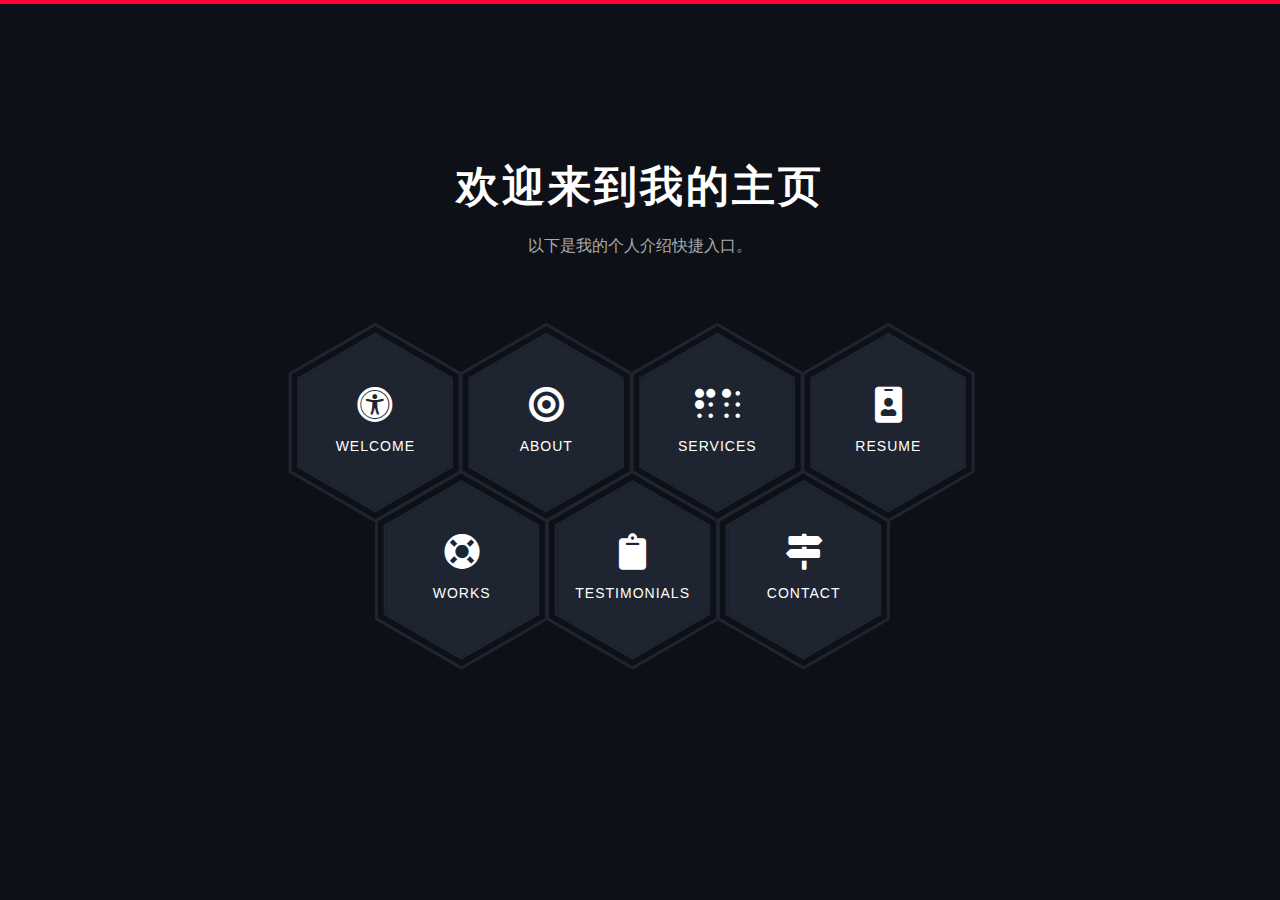
<file: index.html>
<!DOCTYPE html>
<html lang="en">

<head>
    <meta charset="UTF-8">
    <title>litterWang</title>

    <!--响应式框架-->
    <link rel='stylesheet' href='css/bootstrap.min.css'>

    <!--图标库-->
    <link rel='stylesheet' href='css/all.css'>

    <!--主要样式-->
    <link rel="stylesheet" href="css/style.css">

</head>

<body>

    <main class="site-wrapper">

        <div class="pt-table desktop-768">

            <div class="pt-tablecell page-home relative">

                <div class="overlay"></div>

                <div class="container">
                    <div class="row">
                        <div class="col-xs-12 col-md-offset-1 col-md-10 col-lg-offset-2 col-lg-8">
                            <div class="page-title  home text-center">
                                <span class="heading-page"> 欢迎来到我的主页
                                </span>
                                <p class="mt20">以下是我的个人介绍快捷入口。</p>
                            </div>

                            <div class="hexagon-menu clear">
                                <div class="hexagon-item">
                                    <div class="hex-item">
                                        <div></div>
                                        <div></div>
                                        <div></div>
                                    </div>
                                    <div class="hex-item">
                                        <div></div>
                                        <div></div>
                                        <div></div>
                                    </div>
                                    <a href="./index.html" class="hex-content">
                                        <span class="hex-content-inner">
                                            <span class="icon">
                                                <i class="fa fa-universal-access"></i>
                                            </span>
                                            <span class="title">Welcome</span>
                                        </span>
                                        <svg viewBox="0 0 173.20508075688772 200" height="200" width="174" version="1.1"
                                            xmlns="http://www.w3.org/2000/svg">
                                            <path
                                                d="M86.60254037844386 0L173.20508075688772 50L173.20508075688772 150L86.60254037844386 200L0 150L0 50Z"
                                                fill="#1e2530"></path>
                                        </svg>
                                    </a>
                                </div>
                                <div class="hexagon-item">
                                    <div class="hex-item">
                                        <div></div>
                                        <div></div>
                                        <div></div>
                                    </div>
                                    <div class="hex-item">
                                        <div></div>
                                        <div></div>
                                        <div></div>
                                    </div>
                                    <a href="" class="hex-content">
                                        <span class="hex-content-inner">
                                            <span class="icon">
                                                <i class="fa fa-bullseye"></i>
                                            </span>
                                            <span class="title">About</span>
                                        </span>
                                        <svg viewBox="0 0 173.20508075688772 200" height="200" width="174" version="1.1"
                                            xmlns="http://www.w3.org/2000/svg">
                                            <path
                                                d="M86.60254037844386 0L173.20508075688772 50L173.20508075688772 150L86.60254037844386 200L0 150L0 50Z"
                                                fill="#1e2530"></path>
                                        </svg>
                                    </a>
                                </div>
                                <div class="hexagon-item">
                                    <div class="hex-item">
                                        <div></div>
                                        <div></div>
                                        <div></div>
                                    </div>
                                    <div class="hex-item">
                                        <div></div>
                                        <div></div>
                                        <div></div>
                                    </div>
                                    <a href="" class="hex-content">
                                        <span class="hex-content-inner">
                                            <span class="icon">
                                                <i class="fa fa-braille"></i>
                                            </span>
                                            <span class="title">Services</span>
                                        </span>
                                        <svg viewBox="0 0 173.20508075688772 200" height="200" width="174" version="1.1"
                                            xmlns="http://www.w3.org/2000/svg">
                                            <path
                                                d="M86.60254037844386 0L173.20508075688772 50L173.20508075688772 150L86.60254037844386 200L0 150L0 50Z"
                                                fill="#1e2530"></path>
                                        </svg>
                                    </a>
                                </div>
                                <div class="hexagon-item">
                                    <div class="hex-item">
                                        <div></div>
                                        <div></div>
                                        <div></div>
                                    </div>
                                    <div class="hex-item">
                                        <div></div>
                                        <div></div>
                                        <div></div>
                                    </div>
                                    <a href="" class="hex-content">
                                        <span class="hex-content-inner">
                                            <span class="icon">
                                                <i class="fa fa-id-badge"></i>
                                            </span>
                                            <span class="title">Resume</span>
                                        </span>
                                        <svg viewBox="0 0 173.20508075688772 200" height="200" width="174" version="1.1"
                                            xmlns="http://www.w3.org/2000/svg">
                                            <path
                                                d="M86.60254037844386 0L173.20508075688772 50L173.20508075688772 150L86.60254037844386 200L0 150L0 50Z"
                                                fill="#1e2530"></path>
                                        </svg>
                                    </a>
                                </div>
                                <div class="hexagon-item">
                                    <div class="hex-item">
                                        <div></div>
                                        <div></div>
                                        <div></div>
                                    </div>
                                    <div class="hex-item">
                                        <div></div>
                                        <div></div>
                                        <div></div>
                                    </div>
                                    <a href="./index.html#works" class="hex-content">
                                        <span class="hex-content-inner">
                                            <span class="icon">
                                                <i class="fa fa-life-ring"></i>
                                            </span>
                                            <span class="title">Works</span>
                                        </span>
                                        <svg viewBox="0 0 173.20508075688772 200" height="200" width="174" version="1.1"
                                            xmlns="http://www.w3.org/2000/svg">
                                            <path
                                                d="M86.60254037844386 0L173.20508075688772 50L173.20508075688772 150L86.60254037844386 200L0 150L0 50Z"
                                                fill="#1e2530"></path>
                                        </svg>
                                    </a>
                                </div>
                                <div class="hexagon-item">
                                    <div class="hex-item">
                                        <div></div>
                                        <div></div>
                                        <div></div>
                                    </div>
                                    <div class="hex-item">
                                        <div></div>
                                        <div></div>
                                        <div></div>
                                    </div>
                                    <a href="" class="hex-content">
                                        <span class="hex-content-inner">
                                            <span class="icon">
                                                <i class="fa fa-clipboard"></i>
                                            </span>
                                            <span class="title">Testimonials</span>
                                        </span>
                                        <svg viewBox="0 0 173.20508075688772 200" height="200" width="174" version="1.1"
                                            xmlns="http://www.w3.org/2000/svg">
                                            <path
                                                d="M86.60254037844386 0L173.20508075688772 50L173.20508075688772 150L86.60254037844386 200L0 150L0 50Z"
                                                fill="#1e2530"></path>
                                        </svg>
                                    </a>
                                </div>
                                <div class="hexagon-item">
                                    <div class="hex-item">
                                        <div></div>
                                        <div></div>
                                        <div></div>
                                    </div>
                                    <div class="hex-item">
                                        <div></div>
                                        <div></div>
                                        <div></div>
                                    </div>
                                    <a href="index.html#contact" class="hex-content">
                                        <span class="hex-content-inner">
                                            <span class="icon">
                                                <i class="fa fa-map-signs"></i>
                                            </span>
                                            <span class="title">Contact</span>
                                        </span>
                                        <svg viewBox="0 0 173.20508075688772 200" height="200" width="174" version="1.1"
                                            xmlns="http://www.w3.org/2000/svg">
                                            <path
                                                d="M86.60254037844386 0L173.20508075688772 50L173.20508075688772 150L86.60254037844386 200L0 150L0 50Z"
                                                fill="#1e2530"></path>
                                        </svg>
                                    </a>
                                </div>
                            </div>
                        </div>
                    </div>
                </div>

            </div>

        </div>

    </main>

</body>

</html>
</file>
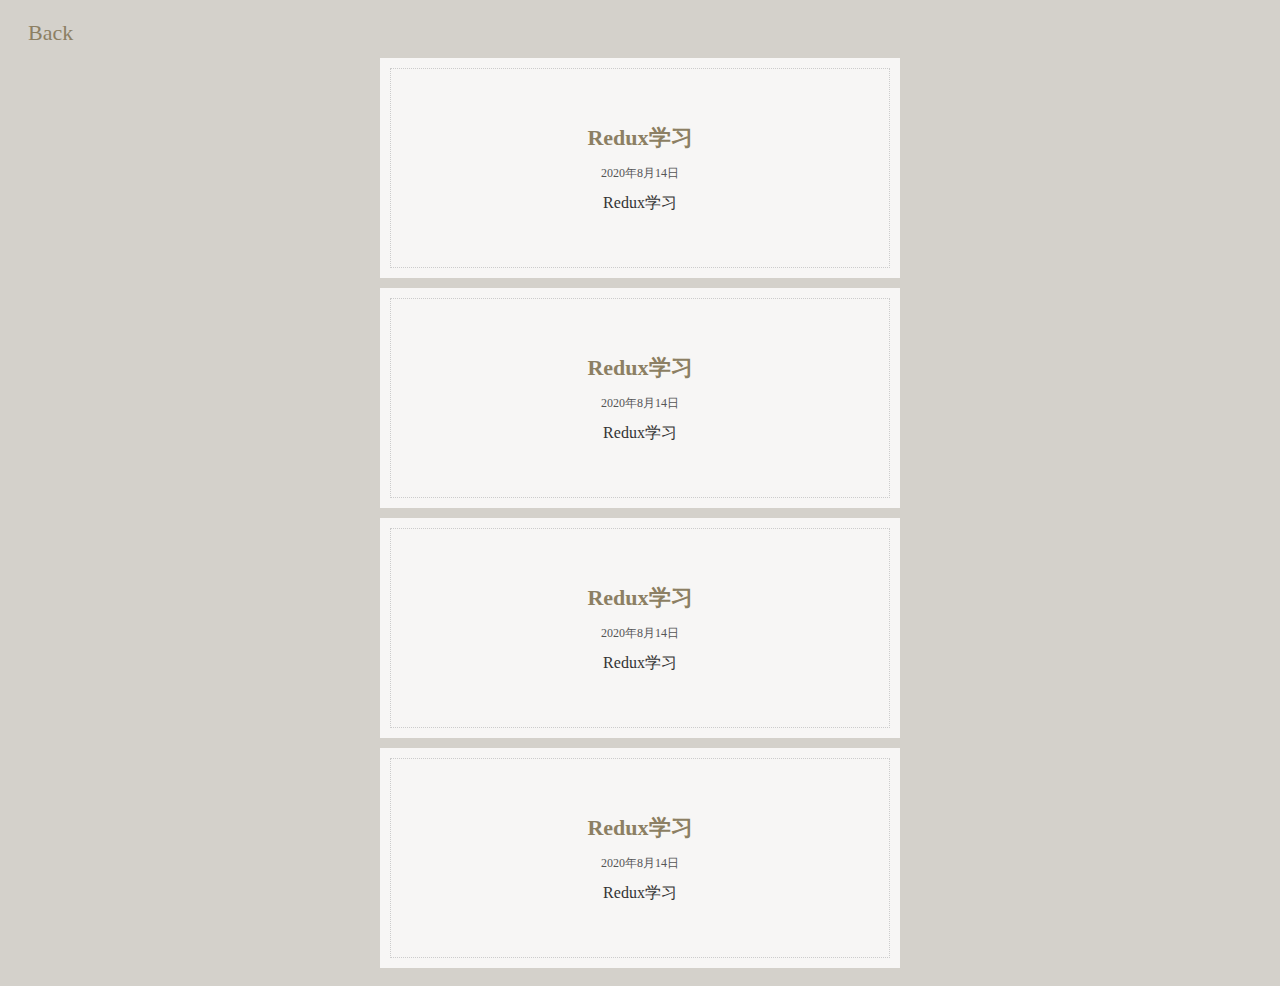
<file: pages/Blog/index.html>
<!DOCTYPE html>
<html lang="en">

<head>
    <meta charset="UTF-8">
    <meta name="viewport" content="width=device-width, initial-scale=1.0">
    <title>blog</title>
    <link rel="stylesheet" href="./index.css">
    <script src="../../js/jquery.min.js"></script>

</head>

<body>
    <div class="container">
        <div class="back" >
            Back
        </div>
        <div class="blogWrap">
            <div class="blogCard">
                <div class="cardWrap">
                    <div class="card">
                        <div class="blogTitle"><a href="./BlogDetail/index.html">Redux学习</a> </div>
                        <div class="date">2020年8月14日</div>
                        <div class="info">Redux学习</div>
                    </div>
                </div>
                <div class="cardWrap">
                    <div class="card">
                        <div class="blogTitle"><a href="./BlogDetail/index.html">Redux学习</a> </div>
                        <div class="date">2020年8月14日</div>
                        <div class="info">Redux学习</div>
                    </div>
                </div>
                <div class="cardWrap">
                    <div class="card">
                        <div class="blogTitle"><a href="./BlogDetail/index.html">Redux学习</a> </div>
                        <div class="date">2020年8月14日</div>
                        <div class="info">Redux学习</div>
                    </div>
                </div>
                <div class="cardWrap">
                    <div class="card">
                        <div class="blogTitle"><a href="./BlogDetail/index.html">Redux学习</a> </div>
                        <div class="date">2020年8月14日</div>
                        <div class="info">Redux学习</div>
                    </div>
                </div>

            </div>
        </div>
    </div>
</body>
<script>
    $(function () {
    $('.back').click(function(){
        history.go(-1)
    })
});
</script>
</html>
</file>
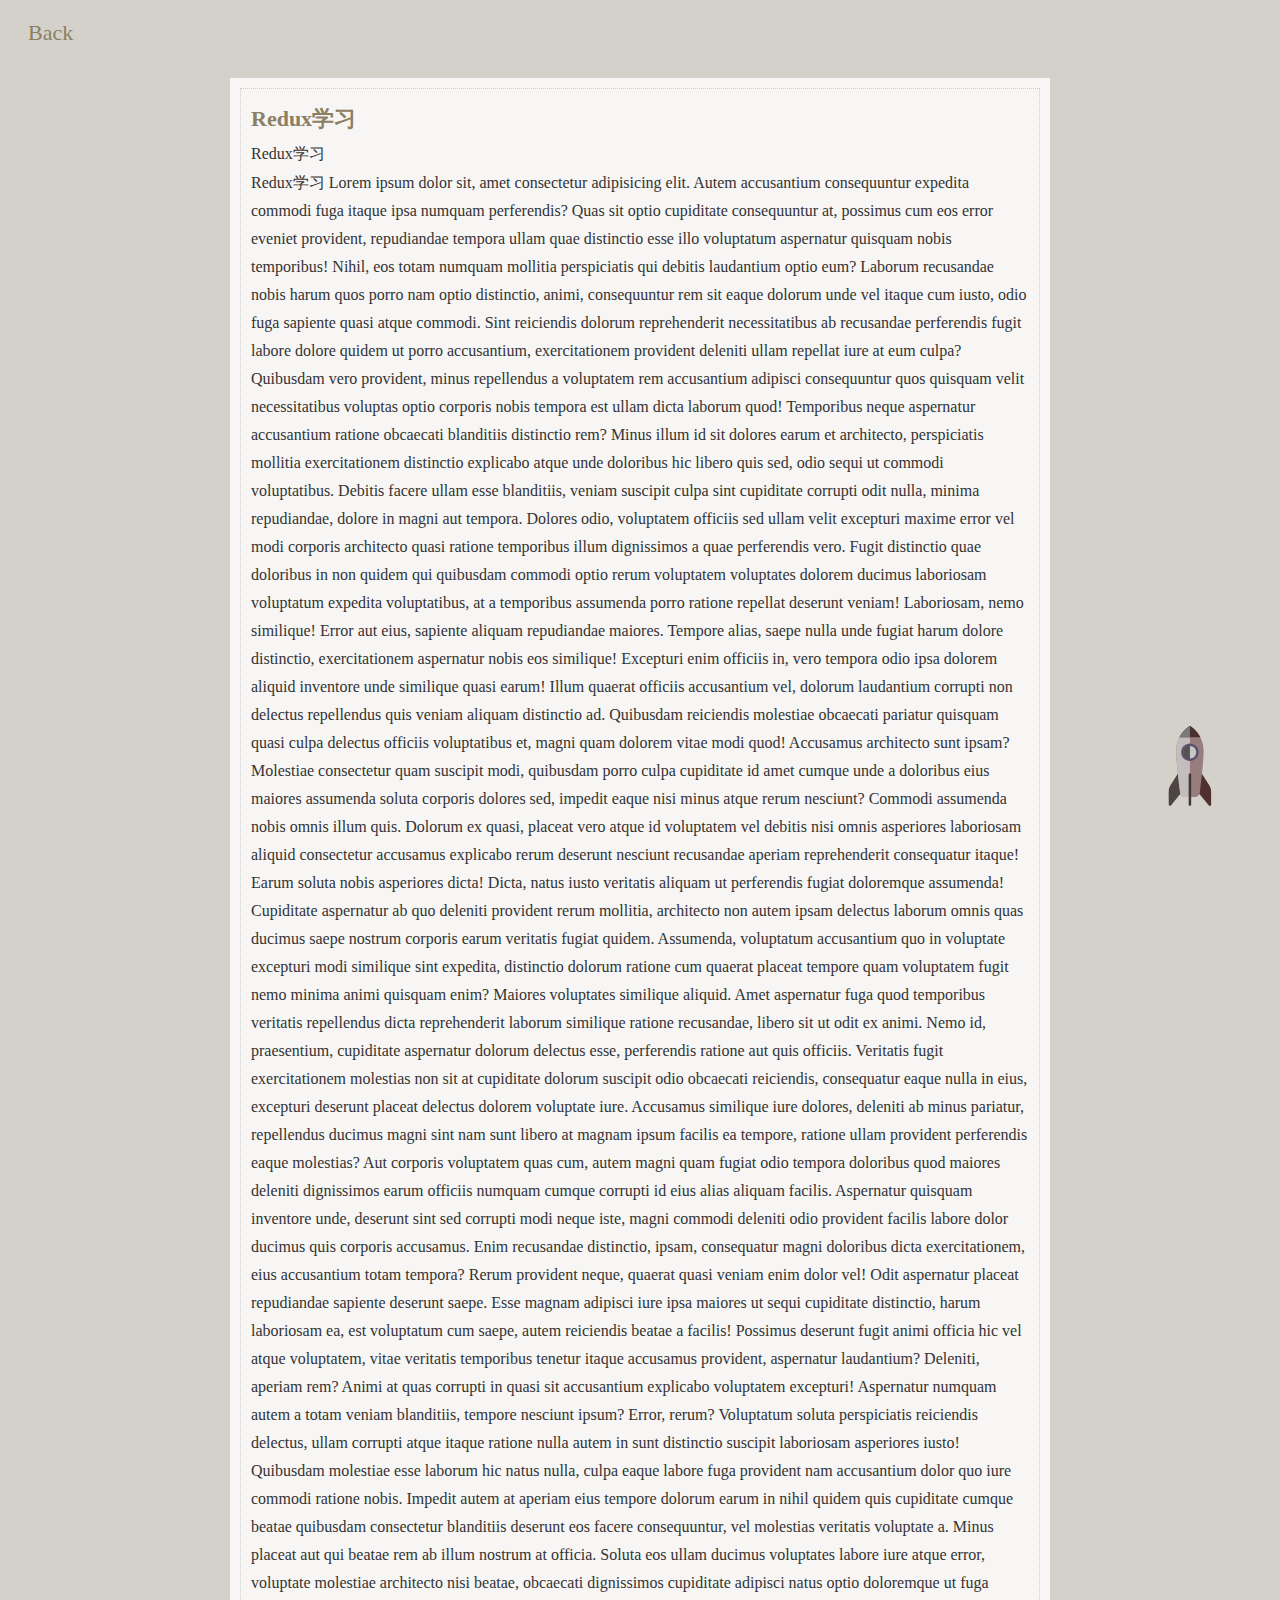
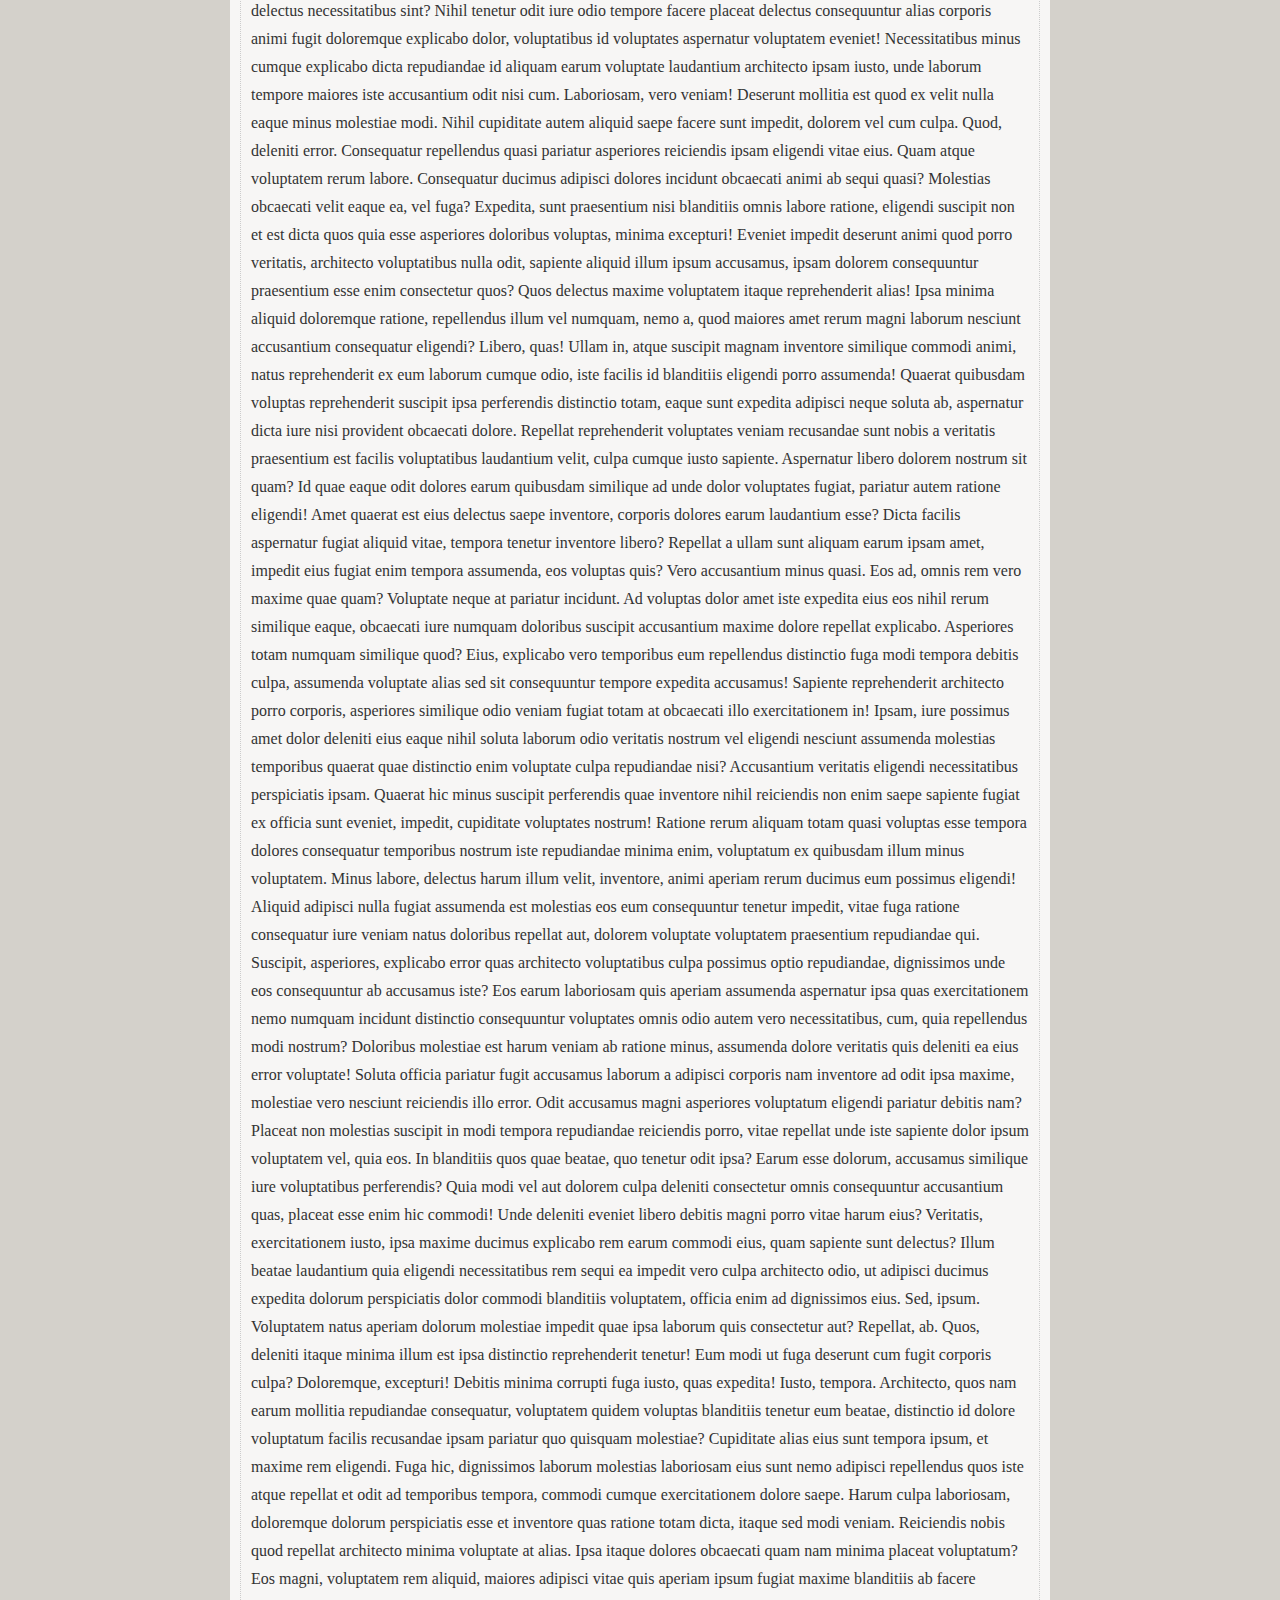
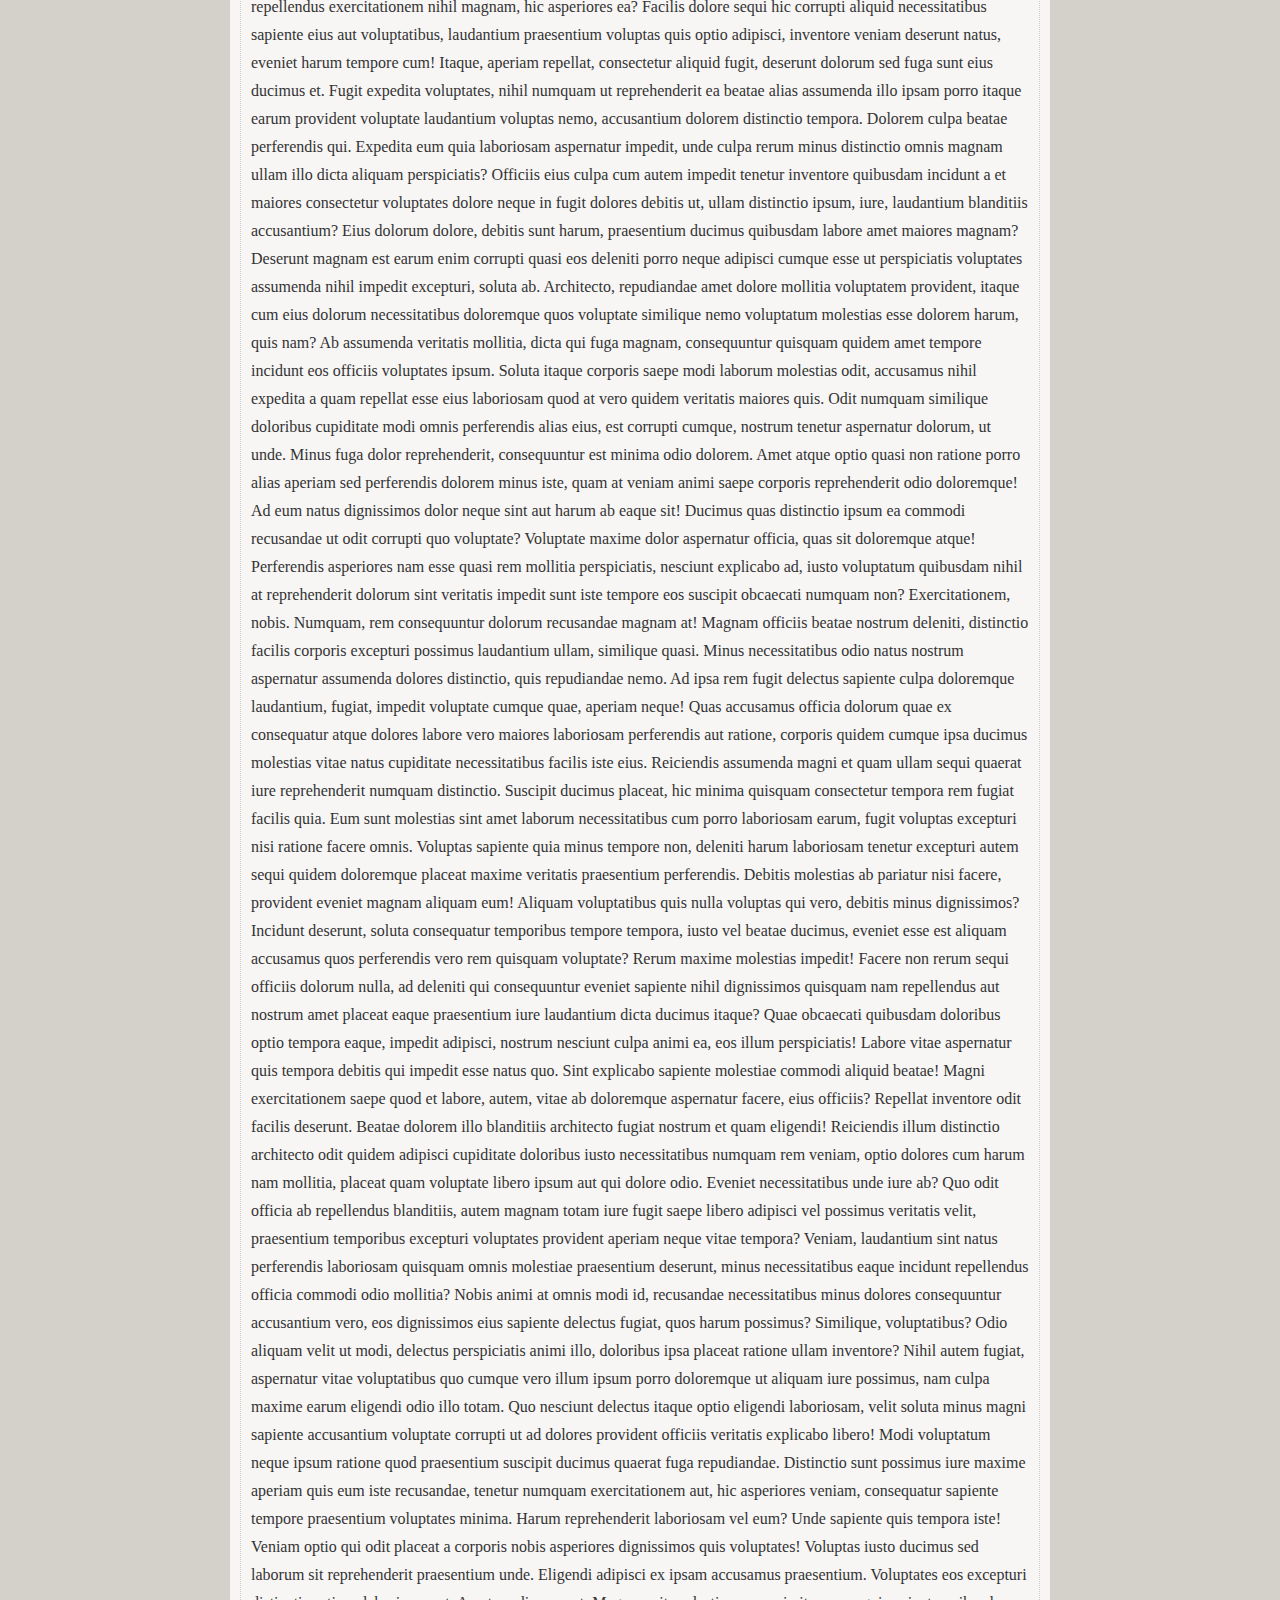
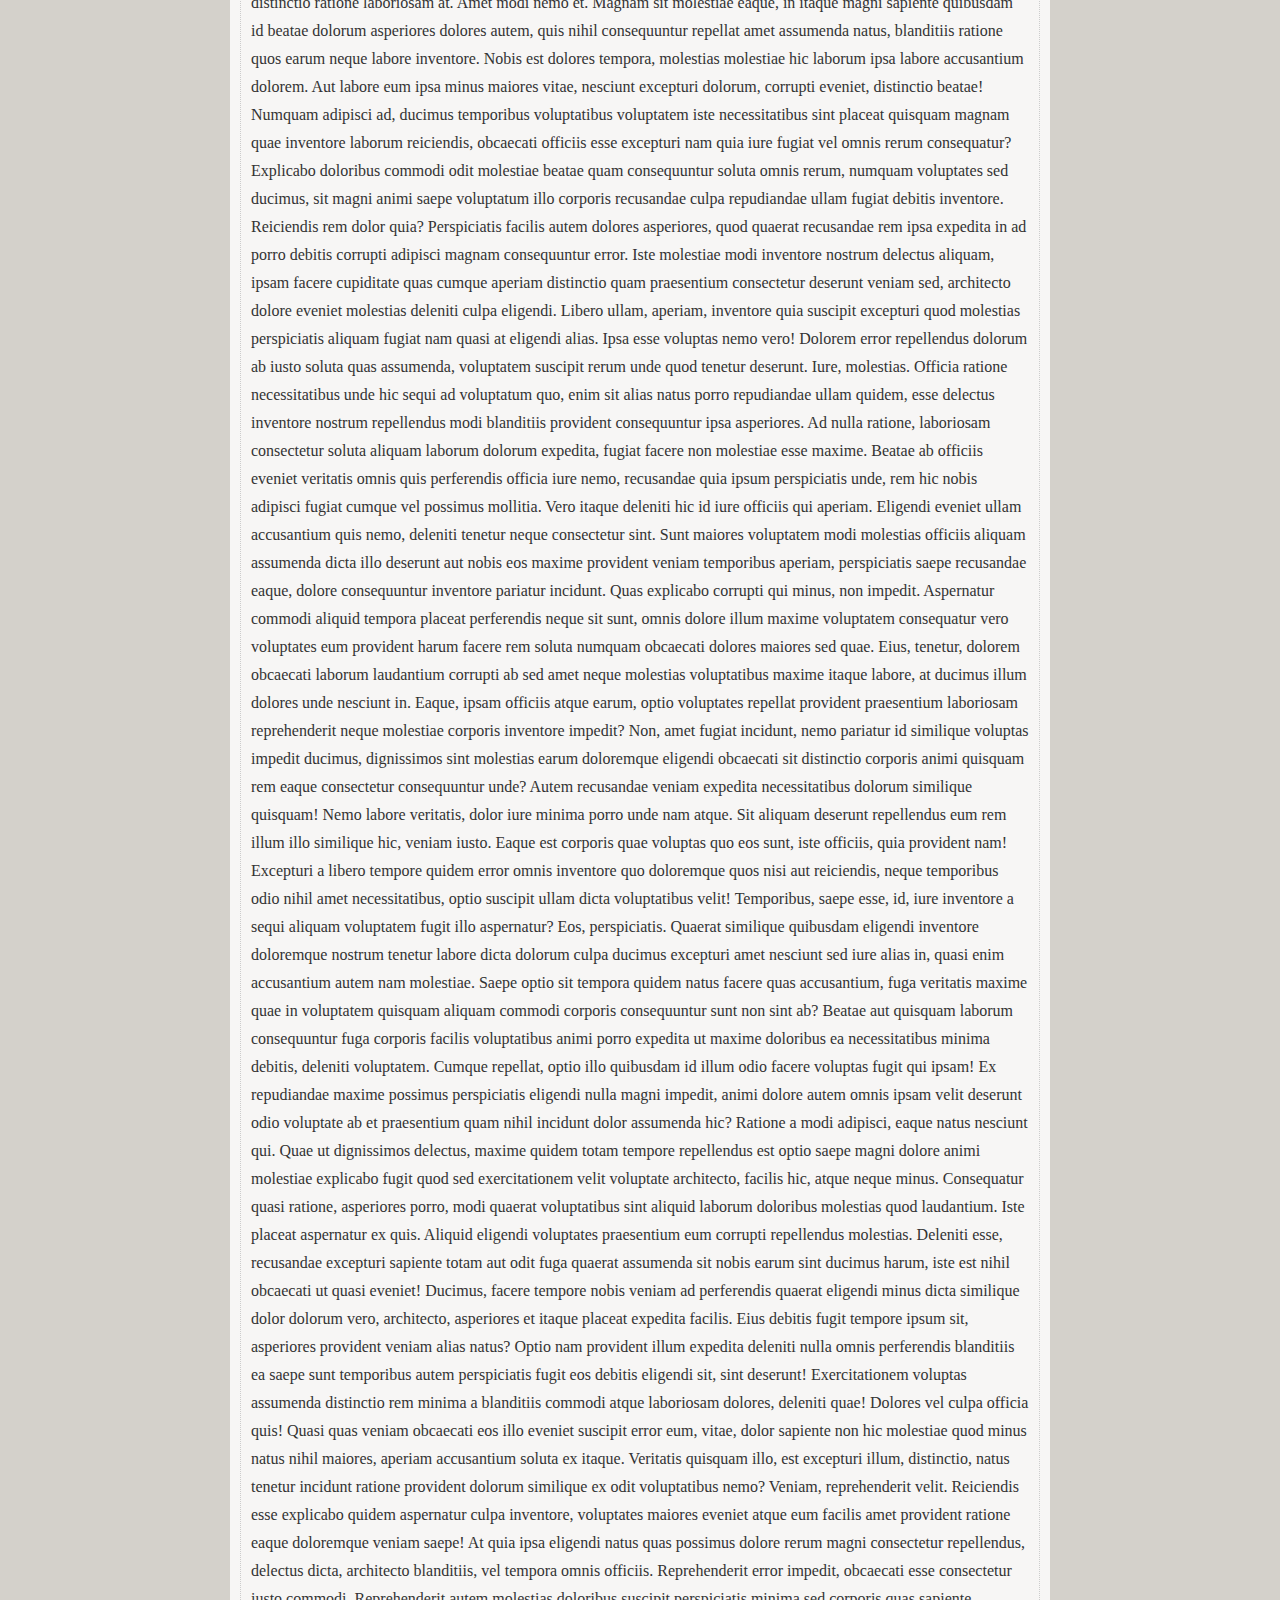
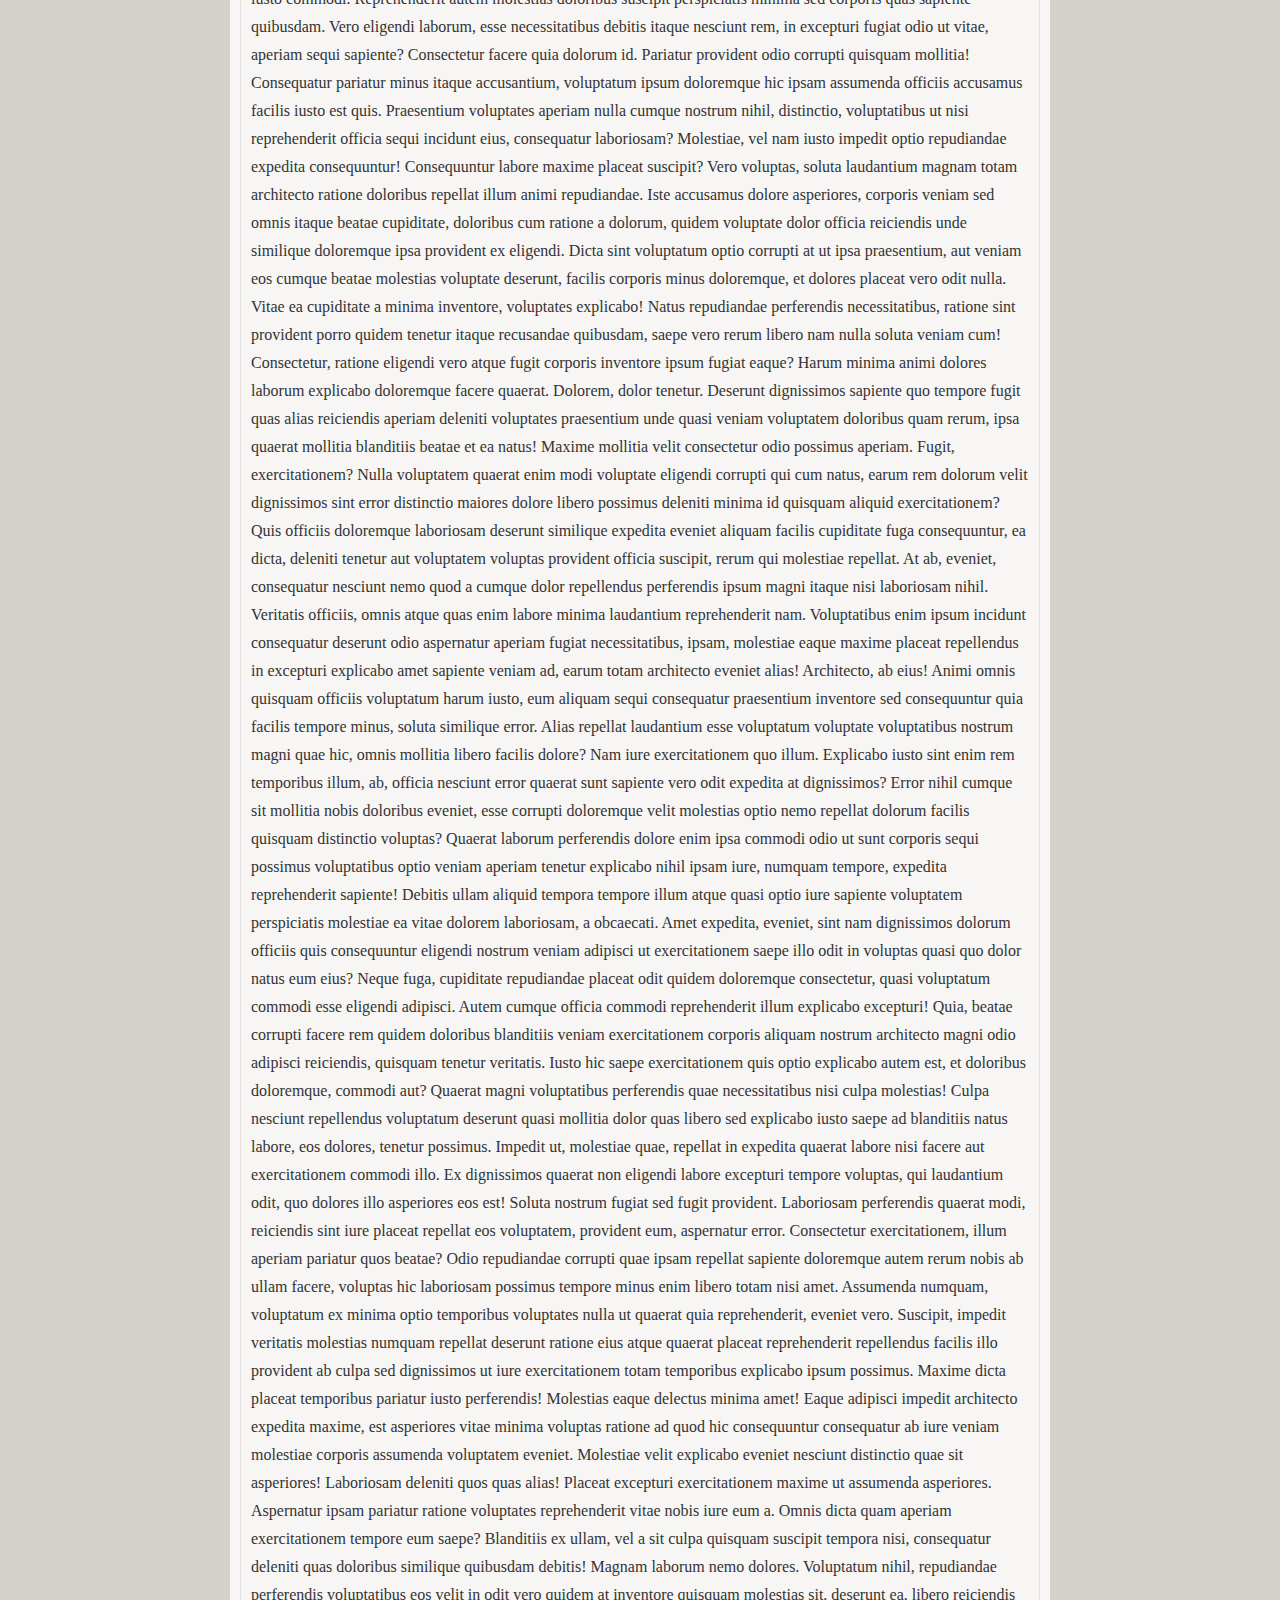
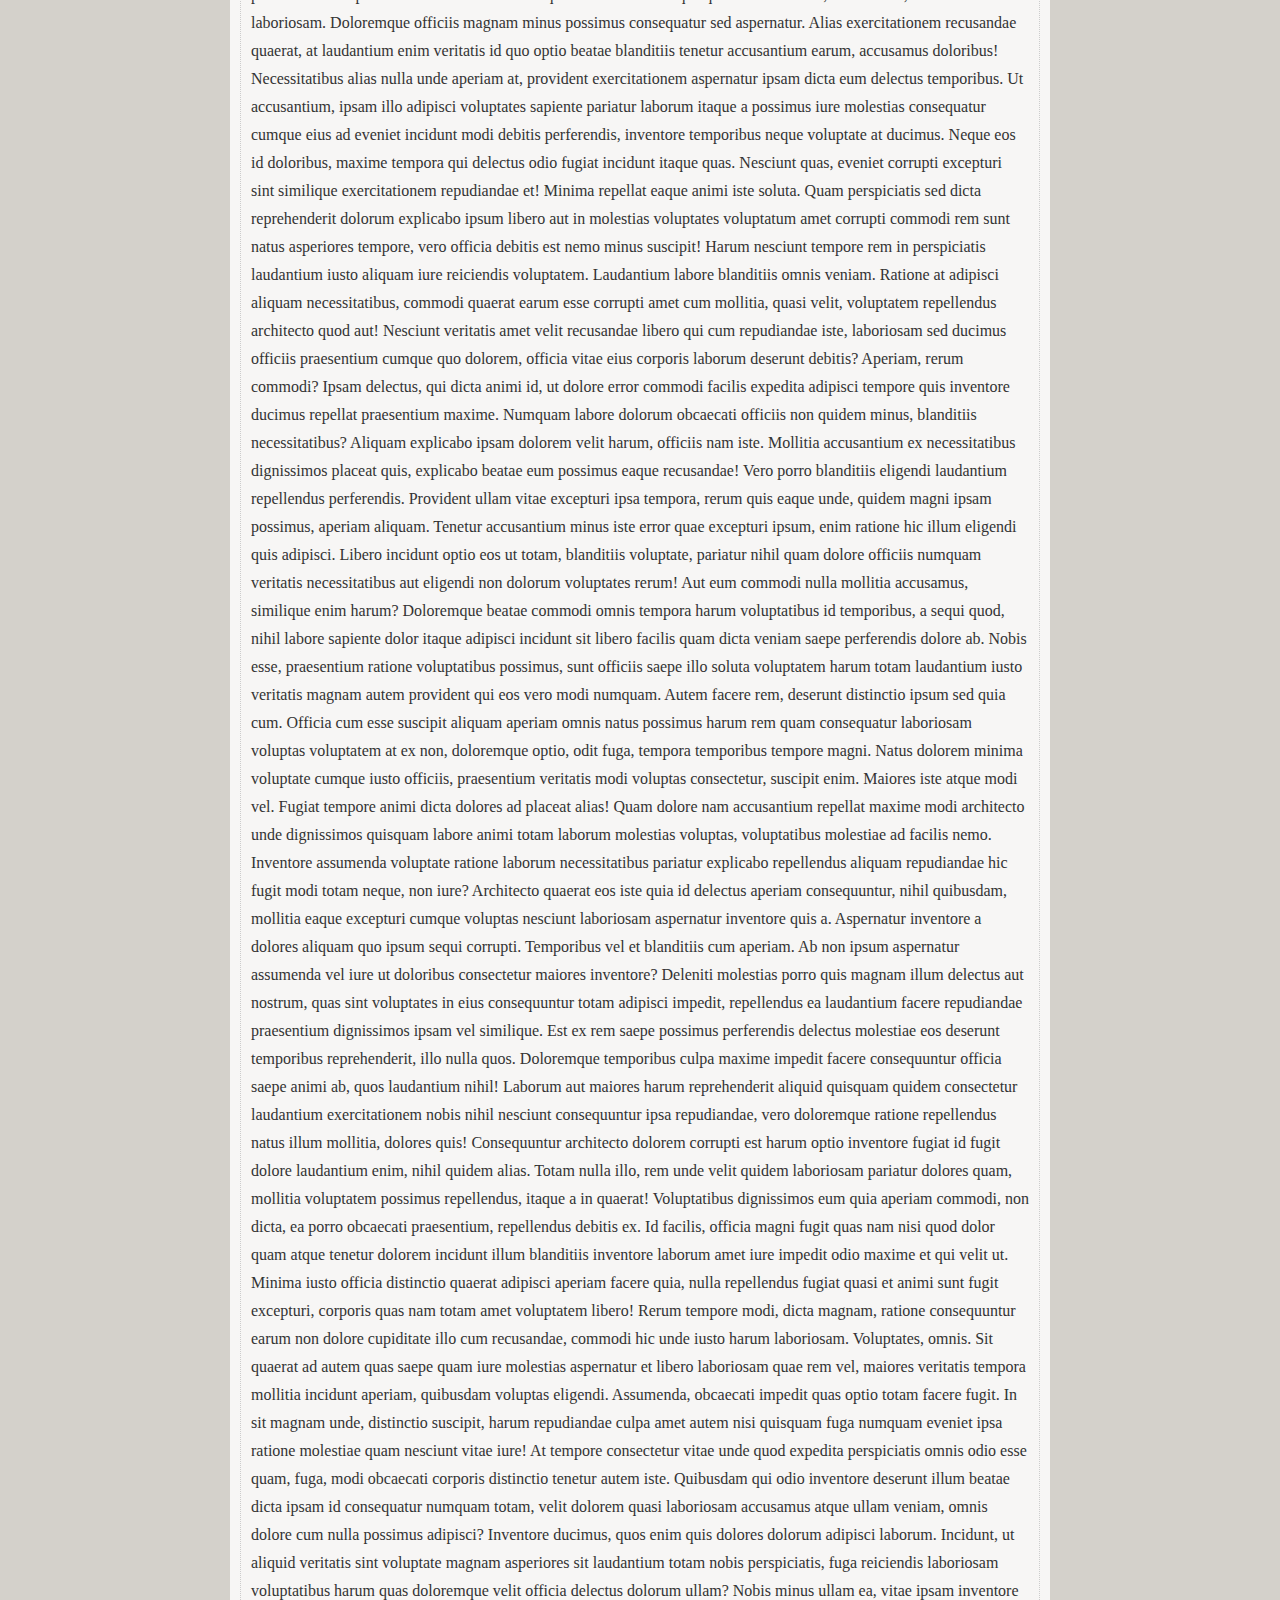
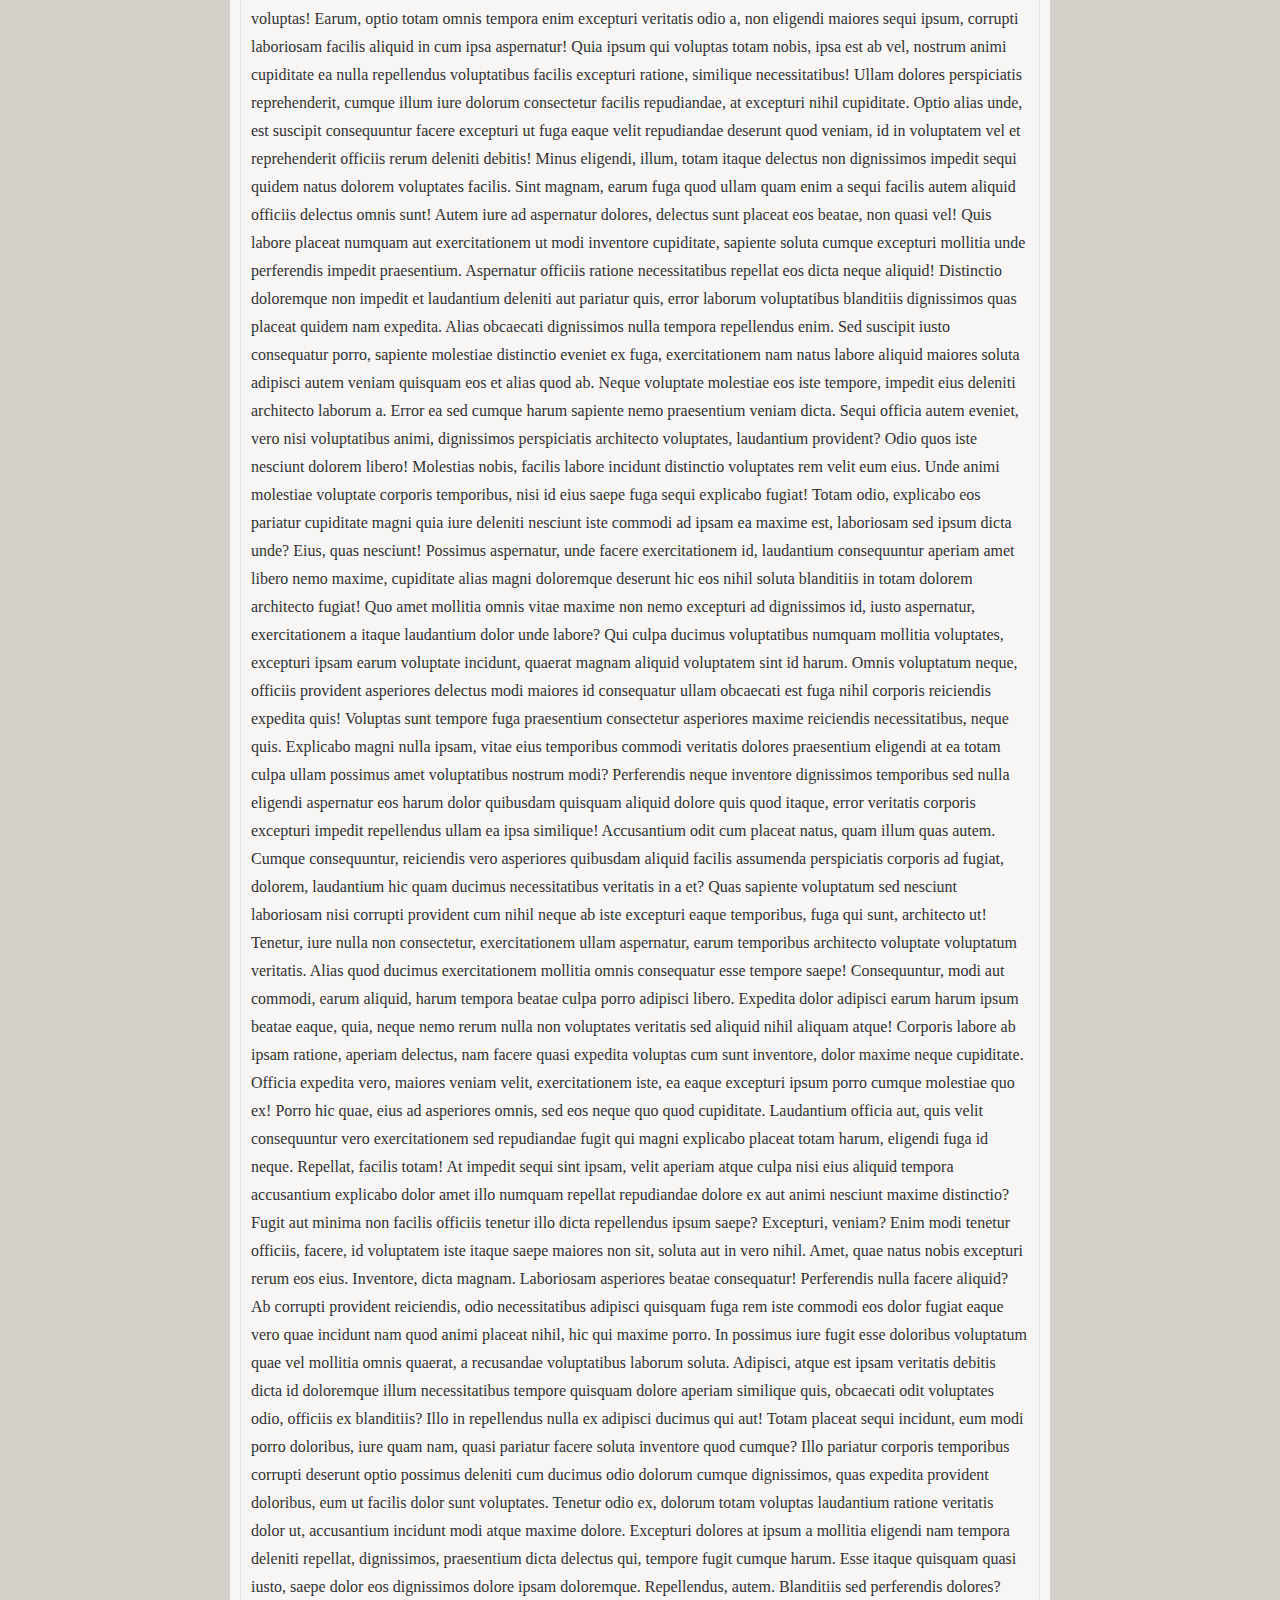
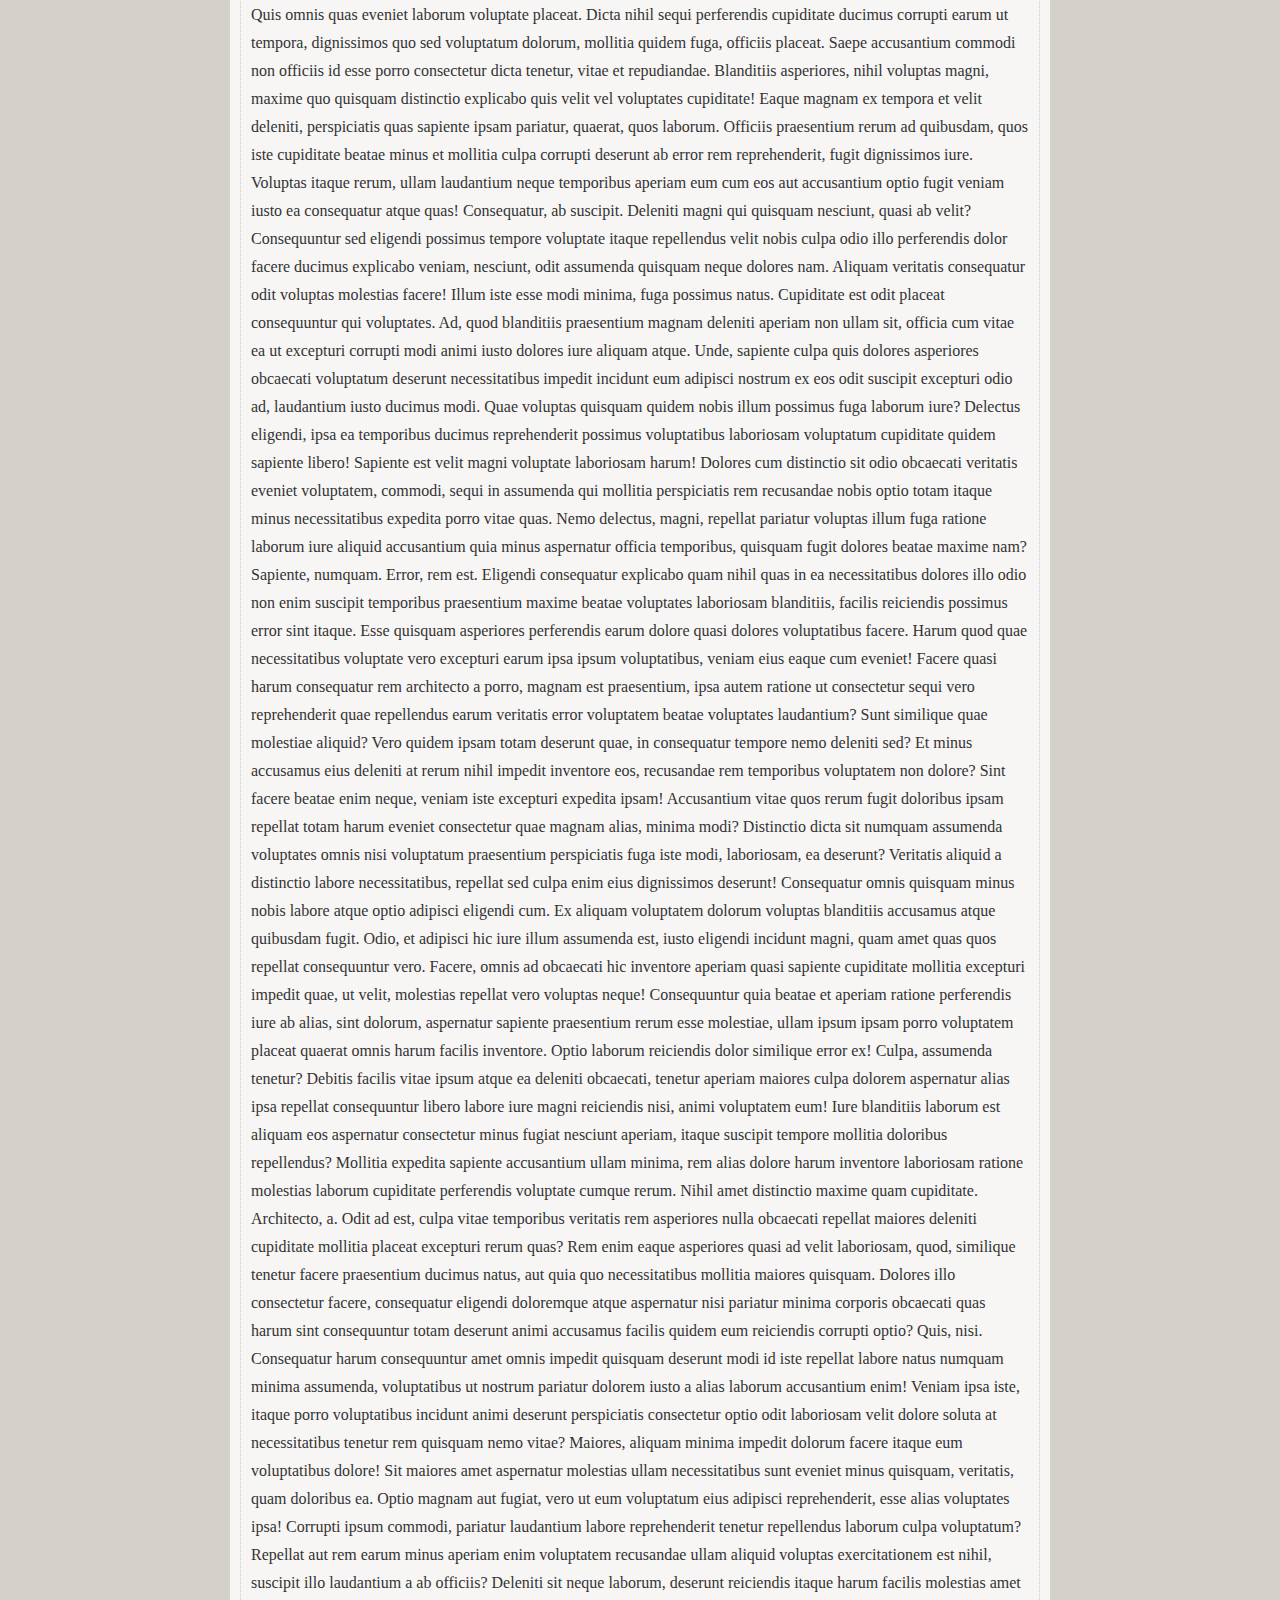
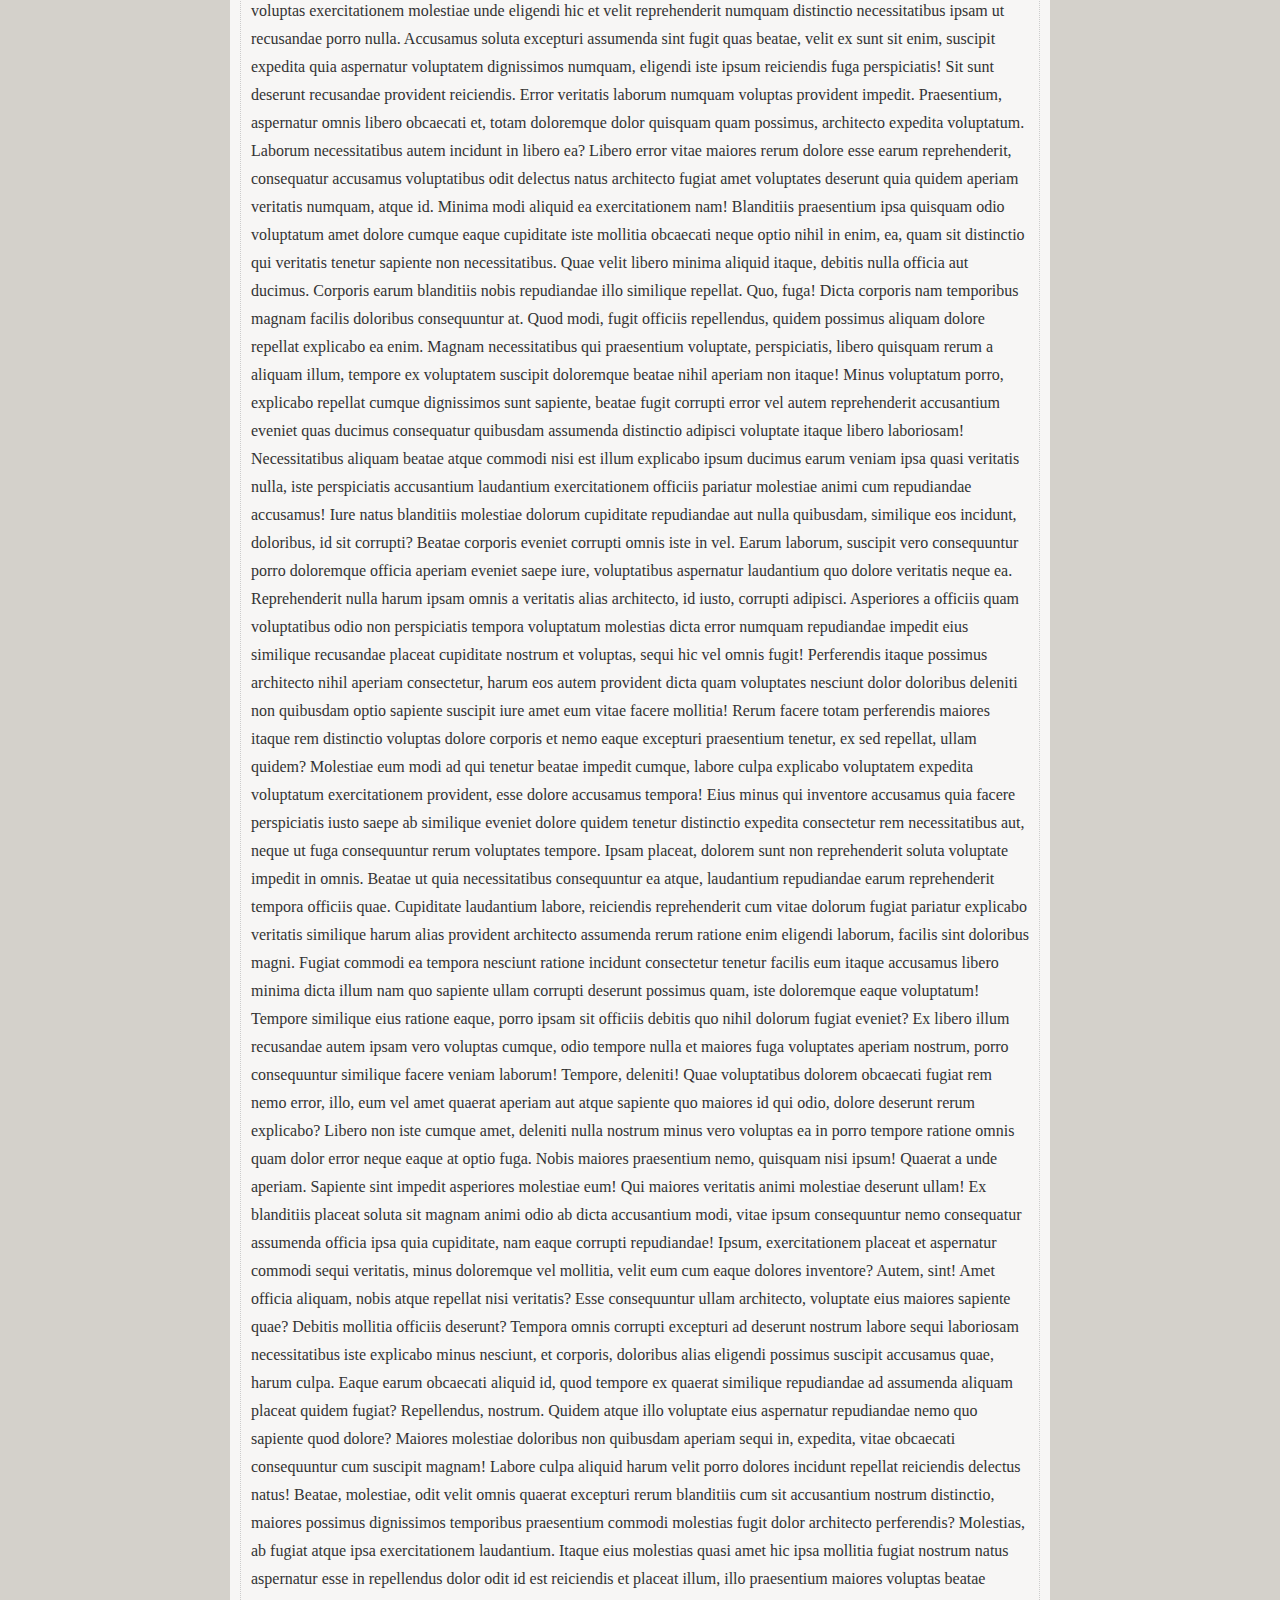
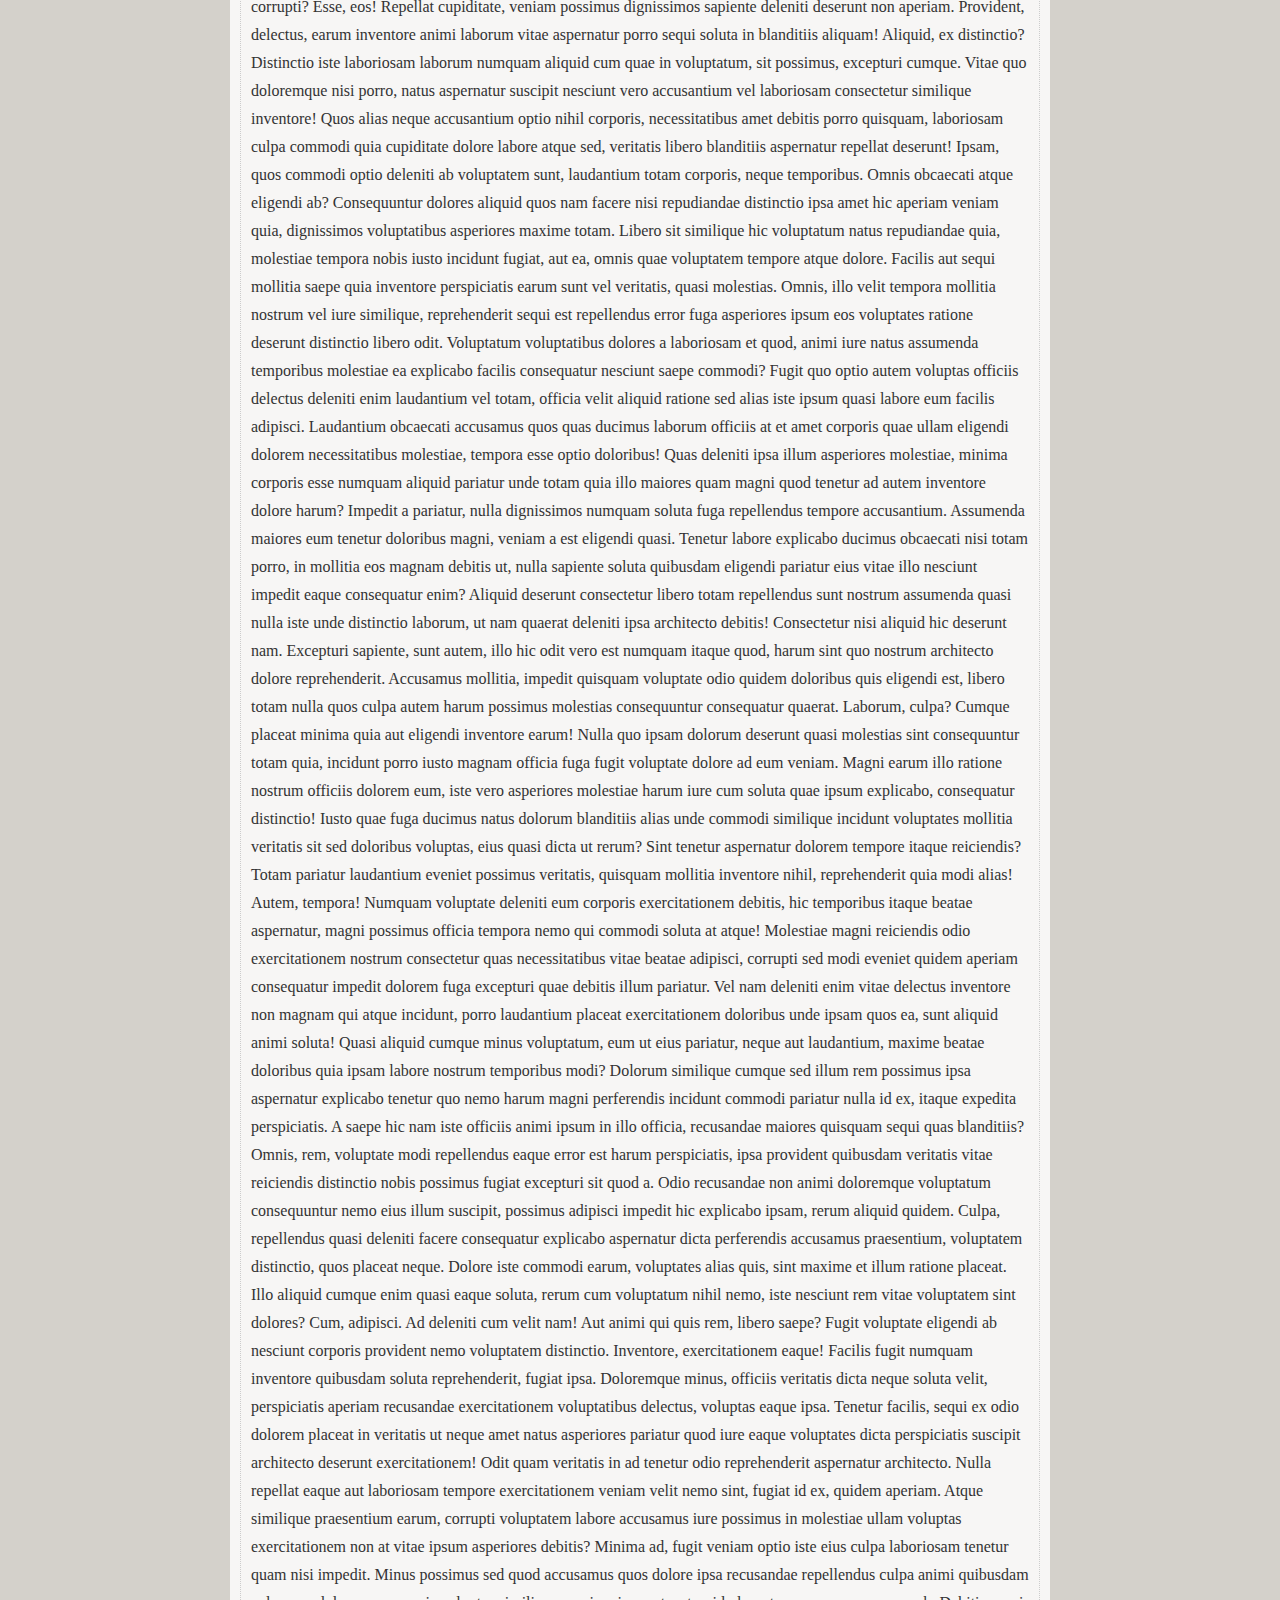
<file: pages/Blog/BlogDetail/index.html>
<!DOCTYPE html>
<html lang="en">

<head>
    <meta charset="UTF-8">
    <meta name="viewport" content="width=device-width, initial-scale=1.0">
    <title>Redux学习</title>
    <link rel="stylesheet" href="./index.css">
    <script src="../../../js/jquery.min.js"></script>
    <script src="../../../index.js"></script>
    <script src="../../../js/TweenMax.min.js"></script>
    <script src="../../../js/ScrollToPlugin.min.js"></script>
</head>

<body>
    <div class="container">
        <div class="back">
            Back
        </div>
        <div class="blogDetail">
            <div class="blogwrap">
                <div class="blog">
                    <div class="title">
                        Redux学习
                    </div>
                    <div class="info">
                        Redux学习
                    </div>
                    <div class="content">
                        Redux学习
                        Lorem ipsum dolor sit, amet consectetur adipisicing elit. Autem accusantium consequuntur expedita commodi fuga itaque ipsa numquam perferendis? Quas sit optio cupiditate consequuntur at, possimus cum eos error eveniet provident, repudiandae tempora ullam quae distinctio esse illo voluptatum aspernatur quisquam nobis temporibus! Nihil, eos totam numquam mollitia perspiciatis qui debitis laudantium optio eum? Laborum recusandae nobis harum quos porro nam optio distinctio, animi, consequuntur rem sit eaque dolorum unde vel itaque cum iusto, odio fuga sapiente quasi atque commodi. Sint reiciendis dolorum reprehenderit necessitatibus ab recusandae perferendis fugit labore dolore quidem ut porro accusantium, exercitationem provident deleniti ullam repellat iure at eum culpa? Quibusdam vero provident, minus repellendus a voluptatem rem accusantium adipisci consequuntur quos quisquam velit necessitatibus voluptas optio corporis nobis tempora est ullam dicta laborum quod! Temporibus neque aspernatur accusantium ratione obcaecati blanditiis distinctio rem? Minus illum id sit dolores earum et architecto, perspiciatis mollitia exercitationem distinctio explicabo atque unde doloribus hic libero quis sed, odio sequi ut commodi voluptatibus. Debitis facere ullam esse blanditiis, veniam suscipit culpa sint cupiditate corrupti odit nulla, minima repudiandae, dolore in magni aut tempora. Dolores odio, voluptatem officiis sed ullam velit excepturi maxime error vel modi corporis architecto quasi ratione temporibus illum dignissimos a quae perferendis vero. Fugit distinctio quae doloribus in non quidem qui quibusdam commodi optio rerum voluptatem voluptates dolorem ducimus laboriosam voluptatum expedita voluptatibus, at a temporibus assumenda porro ratione repellat deserunt veniam! Laboriosam, nemo similique! Error aut eius, sapiente aliquam repudiandae maiores. Tempore alias, saepe nulla unde fugiat harum dolore distinctio, exercitationem aspernatur nobis eos similique! Excepturi enim officiis in, vero tempora odio ipsa dolorem aliquid inventore unde similique quasi earum! Illum quaerat officiis accusantium vel, dolorum laudantium corrupti non delectus repellendus quis veniam aliquam distinctio ad. Quibusdam reiciendis molestiae obcaecati pariatur quisquam quasi culpa delectus officiis voluptatibus et, magni quam dolorem vitae modi quod! Accusamus architecto sunt ipsam? Molestiae consectetur quam suscipit modi, quibusdam porro culpa cupiditate id amet cumque unde a doloribus eius maiores assumenda soluta corporis dolores sed, impedit eaque nisi minus atque rerum nesciunt? Commodi assumenda nobis omnis illum quis. Dolorum ex quasi, placeat vero atque id voluptatem vel debitis nisi omnis asperiores laboriosam aliquid consectetur accusamus explicabo rerum deserunt nesciunt recusandae aperiam reprehenderit consequatur itaque! Earum soluta nobis asperiores dicta! Dicta, natus iusto veritatis aliquam ut perferendis fugiat doloremque assumenda! Cupiditate aspernatur ab quo deleniti provident rerum mollitia, architecto non autem ipsam delectus laborum omnis quas ducimus saepe nostrum corporis earum veritatis fugiat quidem. Assumenda, voluptatum accusantium quo in voluptate excepturi modi similique sint expedita, distinctio dolorum ratione cum quaerat placeat tempore quam voluptatem fugit nemo minima animi quisquam enim? Maiores voluptates similique aliquid. Amet aspernatur fuga quod temporibus veritatis repellendus dicta reprehenderit laborum similique ratione recusandae, libero sit ut odit ex animi. Nemo id, praesentium, cupiditate aspernatur dolorum delectus esse, perferendis ratione aut quis officiis. Veritatis fugit exercitationem molestias non sit at cupiditate dolorum suscipit odio obcaecati reiciendis, consequatur eaque nulla in eius, excepturi deserunt placeat delectus dolorem voluptate iure. Accusamus similique iure dolores, deleniti ab minus pariatur, repellendus ducimus magni sint nam sunt libero at magnam ipsum facilis ea tempore, ratione ullam provident perferendis eaque molestias? Aut corporis voluptatem quas cum, autem magni quam fugiat odio tempora doloribus quod maiores deleniti dignissimos earum officiis numquam cumque corrupti id eius alias aliquam facilis. Aspernatur quisquam inventore unde, deserunt sint sed corrupti modi neque iste, magni commodi deleniti odio provident facilis labore dolor ducimus quis corporis accusamus. Enim recusandae distinctio, ipsam, consequatur magni doloribus dicta exercitationem, eius accusantium totam tempora? Rerum provident neque, quaerat quasi veniam enim dolor vel! Odit aspernatur placeat repudiandae sapiente deserunt saepe. Esse magnam adipisci iure ipsa maiores ut sequi cupiditate distinctio, harum laboriosam ea, est voluptatum cum saepe, autem reiciendis beatae a facilis! Possimus deserunt fugit animi officia hic vel atque voluptatem, vitae veritatis temporibus tenetur itaque accusamus provident, aspernatur laudantium? Deleniti, aperiam rem? Animi at quas corrupti in quasi sit accusantium explicabo voluptatem excepturi! Aspernatur numquam autem a totam veniam blanditiis, tempore nesciunt ipsum? Error, rerum? Voluptatum soluta perspiciatis reiciendis delectus, ullam corrupti atque itaque ratione nulla autem in sunt distinctio suscipit laboriosam asperiores iusto! Quibusdam molestiae esse laborum hic natus nulla, culpa eaque labore fuga provident nam accusantium dolor quo iure commodi ratione nobis. Impedit autem at aperiam eius tempore dolorum earum in nihil quidem quis cupiditate cumque beatae quibusdam consectetur blanditiis deserunt eos facere consequuntur, vel molestias veritatis voluptate a. Minus placeat aut qui beatae rem ab illum nostrum at officia. Soluta eos ullam ducimus voluptates labore iure atque error, voluptate molestiae architecto nisi beatae, obcaecati dignissimos cupiditate adipisci natus optio doloremque ut fuga delectus necessitatibus sint? Nihil tenetur odit iure odio tempore facere placeat delectus consequuntur alias corporis animi fugit doloremque explicabo dolor, voluptatibus id voluptates aspernatur voluptatem eveniet! Necessitatibus minus cumque explicabo dicta repudiandae id aliquam earum voluptate laudantium architecto ipsam iusto, unde laborum tempore maiores iste accusantium odit nisi cum. Laboriosam, vero veniam! Deserunt mollitia est quod ex velit nulla eaque minus molestiae modi. Nihil cupiditate autem aliquid saepe facere sunt impedit, dolorem vel cum culpa. Quod, deleniti error. Consequatur repellendus quasi pariatur asperiores reiciendis ipsam eligendi vitae eius. Quam atque voluptatem rerum labore. Consequatur ducimus adipisci dolores incidunt obcaecati animi ab sequi quasi? Molestias obcaecati velit eaque ea, vel fuga? Expedita, sunt praesentium nisi blanditiis omnis labore ratione, eligendi suscipit non et est dicta quos quia esse asperiores doloribus voluptas, minima excepturi! Eveniet impedit deserunt animi quod porro veritatis, architecto voluptatibus nulla odit, sapiente aliquid illum ipsum accusamus, ipsam dolorem consequuntur praesentium esse enim consectetur quos? Quos delectus maxime voluptatem itaque reprehenderit alias! Ipsa minima aliquid doloremque ratione, repellendus illum vel numquam, nemo a, quod maiores amet rerum magni laborum nesciunt accusantium consequatur eligendi? Libero, quas! Ullam in, atque suscipit magnam inventore similique commodi animi, natus reprehenderit ex eum laborum cumque odio, iste facilis id blanditiis eligendi porro assumenda! Quaerat quibusdam voluptas reprehenderit suscipit ipsa perferendis distinctio totam, eaque sunt expedita adipisci neque soluta ab, aspernatur dicta iure nisi provident obcaecati dolore. Repellat reprehenderit voluptates veniam recusandae sunt nobis a veritatis praesentium est facilis voluptatibus laudantium velit, culpa cumque iusto sapiente. Aspernatur libero dolorem nostrum sit quam? Id quae eaque odit dolores earum quibusdam similique ad unde dolor voluptates fugiat, pariatur autem ratione eligendi! Amet quaerat est eius delectus saepe inventore, corporis dolores earum laudantium esse? Dicta facilis aspernatur fugiat aliquid vitae, tempora tenetur inventore libero? Repellat a ullam sunt aliquam earum ipsam amet, impedit eius fugiat enim tempora assumenda, eos voluptas quis? Vero accusantium minus quasi. Eos ad, omnis rem vero maxime quae quam? Voluptate neque at pariatur incidunt. Ad voluptas dolor amet iste expedita eius eos nihil rerum similique eaque, obcaecati iure numquam doloribus suscipit accusantium maxime dolore repellat explicabo. Asperiores totam numquam similique quod? Eius, explicabo vero temporibus eum repellendus distinctio fuga modi tempora debitis culpa, assumenda voluptate alias sed sit consequuntur tempore expedita accusamus! Sapiente reprehenderit architecto porro corporis, asperiores similique odio veniam fugiat totam at obcaecati illo exercitationem in! Ipsam, iure possimus amet dolor deleniti eius eaque nihil soluta laborum odio veritatis nostrum vel eligendi nesciunt assumenda molestias temporibus quaerat quae distinctio enim voluptate culpa repudiandae nisi? Accusantium veritatis eligendi necessitatibus perspiciatis ipsam. Quaerat hic minus suscipit perferendis quae inventore nihil reiciendis non enim saepe sapiente fugiat ex officia sunt eveniet, impedit, cupiditate voluptates nostrum! Ratione rerum aliquam totam quasi voluptas esse tempora dolores consequatur temporibus nostrum iste repudiandae minima enim, voluptatum ex quibusdam illum minus voluptatem. Minus labore, delectus harum illum velit, inventore, animi aperiam rerum ducimus eum possimus eligendi! Aliquid adipisci nulla fugiat assumenda est molestias eos eum consequuntur tenetur impedit, vitae fuga ratione consequatur iure veniam natus doloribus repellat aut, dolorem voluptate voluptatem praesentium repudiandae qui. Suscipit, asperiores, explicabo error quas architecto voluptatibus culpa possimus optio repudiandae, dignissimos unde eos consequuntur ab accusamus iste? Eos earum laboriosam quis aperiam assumenda aspernatur ipsa quas exercitationem nemo numquam incidunt distinctio consequuntur voluptates omnis odio autem vero necessitatibus, cum, quia repellendus modi nostrum? Doloribus molestiae est harum veniam ab ratione minus, assumenda dolore veritatis quis deleniti ea eius error voluptate! Soluta officia pariatur fugit accusamus laborum a adipisci corporis nam inventore ad odit ipsa maxime, molestiae vero nesciunt reiciendis illo error. Odit accusamus magni asperiores voluptatum eligendi pariatur debitis nam? Placeat non molestias suscipit in modi tempora repudiandae reiciendis porro, vitae repellat unde iste sapiente dolor ipsum voluptatem vel, quia eos. In blanditiis quos quae beatae, quo tenetur odit ipsa? Earum esse dolorum, accusamus similique iure voluptatibus perferendis? Quia modi vel aut dolorem culpa deleniti consectetur omnis consequuntur accusantium quas, placeat esse enim hic commodi! Unde deleniti eveniet libero debitis magni porro vitae harum eius? Veritatis, exercitationem iusto, ipsa maxime ducimus explicabo rem earum commodi eius, quam sapiente sunt delectus? Illum beatae laudantium quia eligendi necessitatibus rem sequi ea impedit vero culpa architecto odio, ut adipisci ducimus expedita dolorum perspiciatis dolor commodi blanditiis voluptatem, officia enim ad dignissimos eius. Sed, ipsum. Voluptatem natus aperiam dolorum molestiae impedit quae ipsa laborum quis consectetur aut? Repellat, ab. Quos, deleniti itaque minima illum est ipsa distinctio reprehenderit tenetur! Eum modi ut fuga deserunt cum fugit corporis culpa? Doloremque, excepturi! Debitis minima corrupti fuga iusto, quas expedita! Iusto, tempora. Architecto, quos nam earum mollitia repudiandae consequatur, voluptatem quidem voluptas blanditiis tenetur eum beatae, distinctio id dolore voluptatum facilis recusandae ipsam pariatur quo quisquam molestiae? Cupiditate alias eius sunt tempora ipsum, et maxime rem eligendi. Fuga hic, dignissimos laborum molestias laboriosam eius sunt nemo adipisci repellendus quos iste atque repellat et odit ad temporibus tempora, commodi cumque exercitationem dolore saepe. Harum culpa laboriosam, doloremque dolorum perspiciatis esse et inventore quas ratione totam dicta, itaque sed modi veniam. Reiciendis nobis quod repellat architecto minima voluptate at alias. Ipsa itaque dolores obcaecati quam nam minima placeat voluptatum? Eos magni, voluptatem rem aliquid, maiores adipisci vitae quis aperiam ipsum fugiat maxime blanditiis ab facere repellendus exercitationem nihil magnam, hic asperiores ea? Facilis dolore sequi hic corrupti aliquid necessitatibus sapiente eius aut voluptatibus, laudantium praesentium voluptas quis optio adipisci, inventore veniam deserunt natus, eveniet harum tempore cum! Itaque, aperiam repellat, consectetur aliquid fugit, deserunt dolorum sed fuga sunt eius ducimus et. Fugit expedita voluptates, nihil numquam ut reprehenderit ea beatae alias assumenda illo ipsam porro itaque earum provident voluptate laudantium voluptas nemo, accusantium dolorem distinctio tempora. Dolorem culpa beatae perferendis qui. Expedita eum quia laboriosam aspernatur impedit, unde culpa rerum minus distinctio omnis magnam ullam illo dicta aliquam perspiciatis? Officiis eius culpa cum autem impedit tenetur inventore quibusdam incidunt a et maiores consectetur voluptates dolore neque in fugit dolores debitis ut, ullam distinctio ipsum, iure, laudantium blanditiis accusantium? Eius dolorum dolore, debitis sunt harum, praesentium ducimus quibusdam labore amet maiores magnam? Deserunt magnam est earum enim corrupti quasi eos deleniti porro neque adipisci cumque esse ut perspiciatis voluptates assumenda nihil impedit excepturi, soluta ab. Architecto, repudiandae amet dolore mollitia voluptatem provident, itaque cum eius dolorum necessitatibus doloremque quos voluptate similique nemo voluptatum molestias esse dolorem harum, quis nam? Ab assumenda veritatis mollitia, dicta qui fuga magnam, consequuntur quisquam quidem amet tempore incidunt eos officiis voluptates ipsum. Soluta itaque corporis saepe modi laborum molestias odit, accusamus nihil expedita a quam repellat esse eius laboriosam quod at vero quidem veritatis maiores quis. Odit numquam similique doloribus cupiditate modi omnis perferendis alias eius, est corrupti cumque, nostrum tenetur aspernatur dolorum, ut unde. Minus fuga dolor reprehenderit, consequuntur est minima odio dolorem. Amet atque optio quasi non ratione porro alias aperiam sed perferendis dolorem minus iste, quam at veniam animi saepe corporis reprehenderit odio doloremque! Ad eum natus dignissimos dolor neque sint aut harum ab eaque sit! Ducimus quas distinctio ipsum ea commodi recusandae ut odit corrupti quo voluptate? Voluptate maxime dolor aspernatur officia, quas sit doloremque atque! Perferendis asperiores nam esse quasi rem mollitia perspiciatis, nesciunt explicabo ad, iusto voluptatum quibusdam nihil at reprehenderit dolorum sint veritatis impedit sunt iste tempore eos suscipit obcaecati numquam non? Exercitationem, nobis. Numquam, rem consequuntur dolorum recusandae magnam at! Magnam officiis beatae nostrum deleniti, distinctio facilis corporis excepturi possimus laudantium ullam, similique quasi. Minus necessitatibus odio natus nostrum aspernatur assumenda dolores distinctio, quis repudiandae nemo. Ad ipsa rem fugit delectus sapiente culpa doloremque laudantium, fugiat, impedit voluptate cumque quae, aperiam neque! Quas accusamus officia dolorum quae ex consequatur atque dolores labore vero maiores laboriosam perferendis aut ratione, corporis quidem cumque ipsa ducimus molestias vitae natus cupiditate necessitatibus facilis iste eius. Reiciendis assumenda magni et quam ullam sequi quaerat iure reprehenderit numquam distinctio. Suscipit ducimus placeat, hic minima quisquam consectetur tempora rem fugiat facilis quia. Eum sunt molestias sint amet laborum necessitatibus cum porro laboriosam earum, fugit voluptas excepturi nisi ratione facere omnis. Voluptas sapiente quia minus tempore non, deleniti harum laboriosam tenetur excepturi autem sequi quidem doloremque placeat maxime veritatis praesentium perferendis. Debitis molestias ab pariatur nisi facere, provident eveniet magnam aliquam eum! Aliquam voluptatibus quis nulla voluptas qui vero, debitis minus dignissimos? Incidunt deserunt, soluta consequatur temporibus tempore tempora, iusto vel beatae ducimus, eveniet esse est aliquam accusamus quos perferendis vero rem quisquam voluptate? Rerum maxime molestias impedit! Facere non rerum sequi officiis dolorum nulla, ad deleniti qui consequuntur eveniet sapiente nihil dignissimos quisquam nam repellendus aut nostrum amet placeat eaque praesentium iure laudantium dicta ducimus itaque? Quae obcaecati quibusdam doloribus optio tempora eaque, impedit adipisci, nostrum nesciunt culpa animi ea, eos illum perspiciatis! Labore vitae aspernatur quis tempora debitis qui impedit esse natus quo. Sint explicabo sapiente molestiae commodi aliquid beatae! Magni exercitationem saepe quod et labore, autem, vitae ab doloremque aspernatur facere, eius officiis? Repellat inventore odit facilis deserunt. Beatae dolorem illo blanditiis architecto fugiat nostrum et quam eligendi! Reiciendis illum distinctio architecto odit quidem adipisci cupiditate doloribus iusto necessitatibus numquam rem veniam, optio dolores cum harum nam mollitia, placeat quam voluptate libero ipsum aut qui dolore odio. Eveniet necessitatibus unde iure ab? Quo odit officia ab repellendus blanditiis, autem magnam totam iure fugit saepe libero adipisci vel possimus veritatis velit, praesentium temporibus excepturi voluptates provident aperiam neque vitae tempora? Veniam, laudantium sint natus perferendis laboriosam quisquam omnis molestiae praesentium deserunt, minus necessitatibus eaque incidunt repellendus officia commodi odio mollitia? Nobis animi at omnis modi id, recusandae necessitatibus minus dolores consequuntur accusantium vero, eos dignissimos eius sapiente delectus fugiat, quos harum possimus? Similique, voluptatibus? Odio aliquam velit ut modi, delectus perspiciatis animi illo, doloribus ipsa placeat ratione ullam inventore? Nihil autem fugiat, aspernatur vitae voluptatibus quo cumque vero illum ipsum porro doloremque ut aliquam iure possimus, nam culpa maxime earum eligendi odio illo totam. Quo nesciunt delectus itaque optio eligendi laboriosam, velit soluta minus magni sapiente accusantium voluptate corrupti ut ad dolores provident officiis veritatis explicabo libero! Modi voluptatum neque ipsum ratione quod praesentium suscipit ducimus quaerat fuga repudiandae. Distinctio sunt possimus iure maxime aperiam quis eum iste recusandae, tenetur numquam exercitationem aut, hic asperiores veniam, consequatur sapiente tempore praesentium voluptates minima. Harum reprehenderit laboriosam vel eum? Unde sapiente quis tempora iste! Veniam optio qui odit placeat a corporis nobis asperiores dignissimos quis voluptates! Voluptas iusto ducimus sed laborum sit reprehenderit praesentium unde. Eligendi adipisci ex ipsam accusamus praesentium. Voluptates eos excepturi distinctio ratione laboriosam at. Amet modi nemo et. Magnam sit molestiae eaque, in itaque magni sapiente quibusdam id beatae dolorum asperiores dolores autem, quis nihil consequuntur repellat amet assumenda natus, blanditiis ratione quos earum neque labore inventore. Nobis est dolores tempora, molestias molestiae hic laborum ipsa labore accusantium dolorem. Aut labore eum ipsa minus maiores vitae, nesciunt excepturi dolorum, corrupti eveniet, distinctio beatae! Numquam adipisci ad, ducimus temporibus voluptatibus voluptatem iste necessitatibus sint placeat quisquam magnam quae inventore laborum reiciendis, obcaecati officiis esse excepturi nam quia iure fugiat vel omnis rerum consequatur? Explicabo doloribus commodi odit molestiae beatae quam consequuntur soluta omnis rerum, numquam voluptates sed ducimus, sit magni animi saepe voluptatum illo corporis recusandae culpa repudiandae ullam fugiat debitis inventore. Reiciendis rem dolor quia? Perspiciatis facilis autem dolores asperiores, quod quaerat recusandae rem ipsa expedita in ad porro debitis corrupti adipisci magnam consequuntur error. Iste molestiae modi inventore nostrum delectus aliquam, ipsam facere cupiditate quas cumque aperiam distinctio quam praesentium consectetur deserunt veniam sed, architecto dolore eveniet molestias deleniti culpa eligendi. Libero ullam, aperiam, inventore quia suscipit excepturi quod molestias perspiciatis aliquam fugiat nam quasi at eligendi alias. Ipsa esse voluptas nemo vero! Dolorem error repellendus dolorum ab iusto soluta quas assumenda, voluptatem suscipit rerum unde quod tenetur deserunt. Iure, molestias. Officia ratione necessitatibus unde hic sequi ad voluptatum quo, enim sit alias natus porro repudiandae ullam quidem, esse delectus inventore nostrum repellendus modi blanditiis provident consequuntur ipsa asperiores. Ad nulla ratione, laboriosam consectetur soluta aliquam laborum dolorum expedita, fugiat facere non molestiae esse maxime. Beatae ab officiis eveniet veritatis omnis quis perferendis officia iure nemo, recusandae quia ipsum perspiciatis unde, rem hic nobis adipisci fugiat cumque vel possimus mollitia. Vero itaque deleniti hic id iure officiis qui aperiam. Eligendi eveniet ullam accusantium quis nemo, deleniti tenetur neque consectetur sint. Sunt maiores voluptatem modi molestias officiis aliquam assumenda dicta illo deserunt aut nobis eos maxime provident veniam temporibus aperiam, perspiciatis saepe recusandae eaque, dolore consequuntur inventore pariatur incidunt. Quas explicabo corrupti qui minus, non impedit. Aspernatur commodi aliquid tempora placeat perferendis neque sit sunt, omnis dolore illum maxime voluptatem consequatur vero voluptates eum provident harum facere rem soluta numquam obcaecati dolores maiores sed quae. Eius, tenetur, dolorem obcaecati laborum laudantium corrupti ab sed amet neque molestias voluptatibus maxime itaque labore, at ducimus illum dolores unde nesciunt in. Eaque, ipsam officiis atque earum, optio voluptates repellat provident praesentium laboriosam reprehenderit neque molestiae corporis inventore impedit? Non, amet fugiat incidunt, nemo pariatur id similique voluptas impedit ducimus, dignissimos sint molestias earum doloremque eligendi obcaecati sit distinctio corporis animi quisquam rem eaque consectetur consequuntur unde? Autem recusandae veniam expedita necessitatibus dolorum similique quisquam! Nemo labore veritatis, dolor iure minima porro unde nam atque. Sit aliquam deserunt repellendus eum rem illum illo similique hic, veniam iusto. Eaque est corporis quae voluptas quo eos sunt, iste officiis, quia provident nam! Excepturi a libero tempore quidem error omnis inventore quo doloremque quos nisi aut reiciendis, neque temporibus odio nihil amet necessitatibus, optio suscipit ullam dicta voluptatibus velit! Temporibus, saepe esse, id, iure inventore a sequi aliquam voluptatem fugit illo aspernatur? Eos, perspiciatis. Quaerat similique quibusdam eligendi inventore doloremque nostrum tenetur labore dicta dolorum culpa ducimus excepturi amet nesciunt sed iure alias in, quasi enim accusantium autem nam molestiae. Saepe optio sit tempora quidem natus facere quas accusantium, fuga veritatis maxime quae in voluptatem quisquam aliquam commodi corporis consequuntur sunt non sint ab? Beatae aut quisquam laborum consequuntur fuga corporis facilis voluptatibus animi porro expedita ut maxime doloribus ea necessitatibus minima debitis, deleniti voluptatem. Cumque repellat, optio illo quibusdam id illum odio facere voluptas fugit qui ipsam! Ex repudiandae maxime possimus perspiciatis eligendi nulla magni impedit, animi dolore autem omnis ipsam velit deserunt odio voluptate ab et praesentium quam nihil incidunt dolor assumenda hic? Ratione a modi adipisci, eaque natus nesciunt qui. Quae ut dignissimos delectus, maxime quidem totam tempore repellendus est optio saepe magni dolore animi molestiae explicabo fugit quod sed exercitationem velit voluptate architecto, facilis hic, atque neque minus. Consequatur quasi ratione, asperiores porro, modi quaerat voluptatibus sint aliquid laborum doloribus molestias quod laudantium. Iste placeat aspernatur ex quis. Aliquid eligendi voluptates praesentium eum corrupti repellendus molestias. Deleniti esse, recusandae excepturi sapiente totam aut odit fuga quaerat assumenda sit nobis earum sint ducimus harum, iste est nihil obcaecati ut quasi eveniet! Ducimus, facere tempore nobis veniam ad perferendis quaerat eligendi minus dicta similique dolor dolorum vero, architecto, asperiores et itaque placeat expedita facilis. Eius debitis fugit tempore ipsum sit, asperiores provident veniam alias natus? Optio nam provident illum expedita deleniti nulla omnis perferendis blanditiis ea saepe sunt temporibus autem perspiciatis fugit eos debitis eligendi sit, sint deserunt! Exercitationem voluptas assumenda distinctio rem minima a blanditiis commodi atque laboriosam dolores, deleniti quae! Dolores vel culpa officia quis! Quasi quas veniam obcaecati eos illo eveniet suscipit error eum, vitae, dolor sapiente non hic molestiae quod minus natus nihil maiores, aperiam accusantium soluta ex itaque. Veritatis quisquam illo, est excepturi illum, distinctio, natus tenetur incidunt ratione provident dolorum similique ex odit voluptatibus nemo? Veniam, reprehenderit velit. Reiciendis esse explicabo quidem aspernatur culpa inventore, voluptates maiores eveniet atque eum facilis amet provident ratione eaque doloremque veniam saepe! At quia ipsa eligendi natus quas possimus dolore rerum magni consectetur repellendus, delectus dicta, architecto blanditiis, vel tempora omnis officiis. Reprehenderit error impedit, obcaecati esse consectetur iusto commodi. Reprehenderit autem molestias doloribus suscipit perspiciatis minima sed corporis quas sapiente quibusdam. Vero eligendi laborum, esse necessitatibus debitis itaque nesciunt rem, in excepturi fugiat odio ut vitae, aperiam sequi sapiente? Consectetur facere quia dolorum id. Pariatur provident odio corrupti quisquam mollitia! Consequatur pariatur minus itaque accusantium, voluptatum ipsum doloremque hic ipsam assumenda officiis accusamus facilis iusto est quis. Praesentium voluptates aperiam nulla cumque nostrum nihil, distinctio, voluptatibus ut nisi reprehenderit officia sequi incidunt eius, consequatur laboriosam? Molestiae, vel nam iusto impedit optio repudiandae expedita consequuntur! Consequuntur labore maxime placeat suscipit? Vero voluptas, soluta laudantium magnam totam architecto ratione doloribus repellat illum animi repudiandae. Iste accusamus dolore asperiores, corporis veniam sed omnis itaque beatae cupiditate, doloribus cum ratione a dolorum, quidem voluptate dolor officia reiciendis unde similique doloremque ipsa provident ex eligendi. Dicta sint voluptatum optio corrupti at ut ipsa praesentium, aut veniam eos cumque beatae molestias voluptate deserunt, facilis corporis minus doloremque, et dolores placeat vero odit nulla. Vitae ea cupiditate a minima inventore, voluptates explicabo! Natus repudiandae perferendis necessitatibus, ratione sint provident porro quidem tenetur itaque recusandae quibusdam, saepe vero rerum libero nam nulla soluta veniam cum! Consectetur, ratione eligendi vero atque fugit corporis inventore ipsum fugiat eaque? Harum minima animi dolores laborum explicabo doloremque facere quaerat. Dolorem, dolor tenetur. Deserunt dignissimos sapiente quo tempore fugit quas alias reiciendis aperiam deleniti voluptates praesentium unde quasi veniam voluptatem doloribus quam rerum, ipsa quaerat mollitia blanditiis beatae et ea natus! Maxime mollitia velit consectetur odio possimus aperiam. Fugit, exercitationem? Nulla voluptatem quaerat enim modi voluptate eligendi corrupti qui cum natus, earum rem dolorum velit dignissimos sint error distinctio maiores dolore libero possimus deleniti minima id quisquam aliquid exercitationem? Quis officiis doloremque laboriosam deserunt similique expedita eveniet aliquam facilis cupiditate fuga consequuntur, ea dicta, deleniti tenetur aut voluptatem voluptas provident officia suscipit, rerum qui molestiae repellat. At ab, eveniet, consequatur nesciunt nemo quod a cumque dolor repellendus perferendis ipsum magni itaque nisi laboriosam nihil. Veritatis officiis, omnis atque quas enim labore minima laudantium reprehenderit nam. Voluptatibus enim ipsum incidunt consequatur deserunt odio aspernatur aperiam fugiat necessitatibus, ipsam, molestiae eaque maxime placeat repellendus in excepturi explicabo amet sapiente veniam ad, earum totam architecto eveniet alias! Architecto, ab eius! Animi omnis quisquam officiis voluptatum harum iusto, eum aliquam sequi consequatur praesentium inventore sed consequuntur quia facilis tempore minus, soluta similique error. Alias repellat laudantium esse voluptatum voluptate voluptatibus nostrum magni quae hic, omnis mollitia libero facilis dolore? Nam iure exercitationem quo illum. Explicabo iusto sint enim rem temporibus illum, ab, officia nesciunt error quaerat sunt sapiente vero odit expedita at dignissimos? Error nihil cumque sit mollitia nobis doloribus eveniet, esse corrupti doloremque velit molestias optio nemo repellat dolorum facilis quisquam distinctio voluptas? Quaerat laborum perferendis dolore enim ipsa commodi odio ut sunt corporis sequi possimus voluptatibus optio veniam aperiam tenetur explicabo nihil ipsam iure, numquam tempore, expedita reprehenderit sapiente! Debitis ullam aliquid tempora tempore illum atque quasi optio iure sapiente voluptatem perspiciatis molestiae ea vitae dolorem laboriosam, a obcaecati. Amet expedita, eveniet, sint nam dignissimos dolorum officiis quis consequuntur eligendi nostrum veniam adipisci ut exercitationem saepe illo odit in voluptas quasi quo dolor natus eum eius? Neque fuga, cupiditate repudiandae placeat odit quidem doloremque consectetur, quasi voluptatum commodi esse eligendi adipisci. Autem cumque officia commodi reprehenderit illum explicabo excepturi! Quia, beatae corrupti facere rem quidem doloribus blanditiis veniam exercitationem corporis aliquam nostrum architecto magni odio adipisci reiciendis, quisquam tenetur veritatis. Iusto hic saepe exercitationem quis optio explicabo autem est, et doloribus doloremque, commodi aut? Quaerat magni voluptatibus perferendis quae necessitatibus nisi culpa molestias! Culpa nesciunt repellendus voluptatum deserunt quasi mollitia dolor quas libero sed explicabo iusto saepe ad blanditiis natus labore, eos dolores, tenetur possimus. Impedit ut, molestiae quae, repellat in expedita quaerat labore nisi facere aut exercitationem commodi illo. Ex dignissimos quaerat non eligendi labore excepturi tempore voluptas, qui laudantium odit, quo dolores illo asperiores eos est! Soluta nostrum fugiat sed fugit provident. Laboriosam perferendis quaerat modi, reiciendis sint iure placeat repellat eos voluptatem, provident eum, aspernatur error. Consectetur exercitationem, illum aperiam pariatur quos beatae? Odio repudiandae corrupti quae ipsam repellat sapiente doloremque autem rerum nobis ab ullam facere, voluptas hic laboriosam possimus tempore minus enim libero totam nisi amet. Assumenda numquam, voluptatum ex minima optio temporibus voluptates nulla ut quaerat quia reprehenderit, eveniet vero. Suscipit, impedit veritatis molestias numquam repellat deserunt ratione eius atque quaerat placeat reprehenderit repellendus facilis illo provident ab culpa sed dignissimos ut iure exercitationem totam temporibus explicabo ipsum possimus. Maxime dicta placeat temporibus pariatur iusto perferendis! Molestias eaque delectus minima amet! Eaque adipisci impedit architecto expedita maxime, est asperiores vitae minima voluptas ratione ad quod hic consequuntur consequatur ab iure veniam molestiae corporis assumenda voluptatem eveniet. Molestiae velit explicabo eveniet nesciunt distinctio quae sit asperiores! Laboriosam deleniti quos quas alias! Placeat excepturi exercitationem maxime ut assumenda asperiores. Aspernatur ipsam pariatur ratione voluptates reprehenderit vitae nobis iure eum a. Omnis dicta quam aperiam exercitationem tempore eum saepe? Blanditiis ex ullam, vel a sit culpa quisquam suscipit tempora nisi, consequatur deleniti quas doloribus similique quibusdam debitis! Magnam laborum nemo dolores. Voluptatum nihil, repudiandae perferendis voluptatibus eos velit in odit vero quidem at inventore quisquam molestias sit, deserunt ea, libero reiciendis laboriosam. Doloremque officiis magnam minus possimus consequatur sed aspernatur. Alias exercitationem recusandae quaerat, at laudantium enim veritatis id quo optio beatae blanditiis tenetur accusantium earum, accusamus doloribus! Necessitatibus alias nulla unde aperiam at, provident exercitationem aspernatur ipsam dicta eum delectus temporibus. Ut accusantium, ipsam illo adipisci voluptates sapiente pariatur laborum itaque a possimus iure molestias consequatur cumque eius ad eveniet incidunt modi debitis perferendis, inventore temporibus neque voluptate at ducimus. Neque eos id doloribus, maxime tempora qui delectus odio fugiat incidunt itaque quas. Nesciunt quas, eveniet corrupti excepturi sint similique exercitationem repudiandae et! Minima repellat eaque animi iste soluta. Quam perspiciatis sed dicta reprehenderit dolorum explicabo ipsum libero aut in molestias voluptates voluptatum amet corrupti commodi rem sunt natus asperiores tempore, vero officia debitis est nemo minus suscipit! Harum nesciunt tempore rem in perspiciatis laudantium iusto aliquam iure reiciendis voluptatem. Laudantium labore blanditiis omnis veniam. Ratione at adipisci aliquam necessitatibus, commodi quaerat earum esse corrupti amet cum mollitia, quasi velit, voluptatem repellendus architecto quod aut! Nesciunt veritatis amet velit recusandae libero qui cum repudiandae iste, laboriosam sed ducimus officiis praesentium cumque quo dolorem, officia vitae eius corporis laborum deserunt debitis? Aperiam, rerum commodi? Ipsam delectus, qui dicta animi id, ut dolore error commodi facilis expedita adipisci tempore quis inventore ducimus repellat praesentium maxime. Numquam labore dolorum obcaecati officiis non quidem minus, blanditiis necessitatibus? Aliquam explicabo ipsam dolorem velit harum, officiis nam iste. Mollitia accusantium ex necessitatibus dignissimos placeat quis, explicabo beatae eum possimus eaque recusandae! Vero porro blanditiis eligendi laudantium repellendus perferendis. Provident ullam vitae excepturi ipsa tempora, rerum quis eaque unde, quidem magni ipsam possimus, aperiam aliquam. Tenetur accusantium minus iste error quae excepturi ipsum, enim ratione hic illum eligendi quis adipisci. Libero incidunt optio eos ut totam, blanditiis voluptate, pariatur nihil quam dolore officiis numquam veritatis necessitatibus aut eligendi non dolorum voluptates rerum! Aut eum commodi nulla mollitia accusamus, similique enim harum? Doloremque beatae commodi omnis tempora harum voluptatibus id temporibus, a sequi quod, nihil labore sapiente dolor itaque adipisci incidunt sit libero facilis quam dicta veniam saepe perferendis dolore ab. Nobis esse, praesentium ratione voluptatibus possimus, sunt officiis saepe illo soluta voluptatem harum totam laudantium iusto veritatis magnam autem provident qui eos vero modi numquam. Autem facere rem, deserunt distinctio ipsum sed quia cum. Officia cum esse suscipit aliquam aperiam omnis natus possimus harum rem quam consequatur laboriosam voluptas voluptatem at ex non, doloremque optio, odit fuga, tempora temporibus tempore magni. Natus dolorem minima voluptate cumque iusto officiis, praesentium veritatis modi voluptas consectetur, suscipit enim. Maiores iste atque modi vel. Fugiat tempore animi dicta dolores ad placeat alias! Quam dolore nam accusantium repellat maxime modi architecto unde dignissimos quisquam labore animi totam laborum molestias voluptas, voluptatibus molestiae ad facilis nemo. Inventore assumenda voluptate ratione laborum necessitatibus pariatur explicabo repellendus aliquam repudiandae hic fugit modi totam neque, non iure? Architecto quaerat eos iste quia id delectus aperiam consequuntur, nihil quibusdam, mollitia eaque excepturi cumque voluptas nesciunt laboriosam aspernatur inventore quis a. Aspernatur inventore a dolores aliquam quo ipsum sequi corrupti. Temporibus vel et blanditiis cum aperiam. Ab non ipsum aspernatur assumenda vel iure ut doloribus consectetur maiores inventore? Deleniti molestias porro quis magnam illum delectus aut nostrum, quas sint voluptates in eius consequuntur totam adipisci impedit, repellendus ea laudantium facere repudiandae praesentium dignissimos ipsam vel similique. Est ex rem saepe possimus perferendis delectus molestiae eos deserunt temporibus reprehenderit, illo nulla quos. Doloremque temporibus culpa maxime impedit facere consequuntur officia saepe animi ab, quos laudantium nihil! Laborum aut maiores harum reprehenderit aliquid quisquam quidem consectetur laudantium exercitationem nobis nihil nesciunt consequuntur ipsa repudiandae, vero doloremque ratione repellendus natus illum mollitia, dolores quis! Consequuntur architecto dolorem corrupti est harum optio inventore fugiat id fugit dolore laudantium enim, nihil quidem alias. Totam nulla illo, rem unde velit quidem laboriosam pariatur dolores quam, mollitia voluptatem possimus repellendus, itaque a in quaerat! Voluptatibus dignissimos eum quia aperiam commodi, non dicta, ea porro obcaecati praesentium, repellendus debitis ex. Id facilis, officia magni fugit quas nam nisi quod dolor quam atque tenetur dolorem incidunt illum blanditiis inventore laborum amet iure impedit odio maxime et qui velit ut. Minima iusto officia distinctio quaerat adipisci aperiam facere quia, nulla repellendus fugiat quasi et animi sunt fugit excepturi, corporis quas nam totam amet voluptatem libero! Rerum tempore modi, dicta magnam, ratione consequuntur earum non dolore cupiditate illo cum recusandae, commodi hic unde iusto harum laboriosam. Voluptates, omnis. Sit quaerat ad autem quas saepe quam iure molestias aspernatur et libero laboriosam quae rem vel, maiores veritatis tempora mollitia incidunt aperiam, quibusdam voluptas eligendi. Assumenda, obcaecati impedit quas optio totam facere fugit. In sit magnam unde, distinctio suscipit, harum repudiandae culpa amet autem nisi quisquam fuga numquam eveniet ipsa ratione molestiae quam nesciunt vitae iure! At tempore consectetur vitae unde quod expedita perspiciatis omnis odio esse quam, fuga, modi obcaecati corporis distinctio tenetur autem iste. Quibusdam qui odio inventore deserunt illum beatae dicta ipsam id consequatur numquam totam, velit dolorem quasi laboriosam accusamus atque ullam veniam, omnis dolore cum nulla possimus adipisci? Inventore ducimus, quos enim quis dolores dolorum adipisci laborum. Incidunt, ut aliquid veritatis sint voluptate magnam asperiores sit laudantium totam nobis perspiciatis, fuga reiciendis laboriosam voluptatibus harum quas doloremque velit officia delectus dolorum ullam? Nobis minus ullam ea, vitae ipsam inventore voluptas! Earum, optio totam omnis tempora enim excepturi veritatis odio a, non eligendi maiores sequi ipsum, corrupti laboriosam facilis aliquid in cum ipsa aspernatur! Quia ipsum qui voluptas totam nobis, ipsa est ab vel, nostrum animi cupiditate ea nulla repellendus voluptatibus facilis excepturi ratione, similique necessitatibus! Ullam dolores perspiciatis reprehenderit, cumque illum iure dolorum consectetur facilis repudiandae, at excepturi nihil cupiditate. Optio alias unde, est suscipit consequuntur facere excepturi ut fuga eaque velit repudiandae deserunt quod veniam, id in voluptatem vel et reprehenderit officiis rerum deleniti debitis! Minus eligendi, illum, totam itaque delectus non dignissimos impedit sequi quidem natus dolorem voluptates facilis. Sint magnam, earum fuga quod ullam quam enim a sequi facilis autem aliquid officiis delectus omnis sunt! Autem iure ad aspernatur dolores, delectus sunt placeat eos beatae, non quasi vel! Quis labore placeat numquam aut exercitationem ut modi inventore cupiditate, sapiente soluta cumque excepturi mollitia unde perferendis impedit praesentium. Aspernatur officiis ratione necessitatibus repellat eos dicta neque aliquid! Distinctio doloremque non impedit et laudantium deleniti aut pariatur quis, error laborum voluptatibus blanditiis dignissimos quas placeat quidem nam expedita. Alias obcaecati dignissimos nulla tempora repellendus enim. Sed suscipit iusto consequatur porro, sapiente molestiae distinctio eveniet ex fuga, exercitationem nam natus labore aliquid maiores soluta adipisci autem veniam quisquam eos et alias quod ab. Neque voluptate molestiae eos iste tempore, impedit eius deleniti architecto laborum a. Error ea sed cumque harum sapiente nemo praesentium veniam dicta. Sequi officia autem eveniet, vero nisi voluptatibus animi, dignissimos perspiciatis architecto voluptates, laudantium provident? Odio quos iste nesciunt dolorem libero! Molestias nobis, facilis labore incidunt distinctio voluptates rem velit eum eius. Unde animi molestiae voluptate corporis temporibus, nisi id eius saepe fuga sequi explicabo fugiat! Totam odio, explicabo eos pariatur cupiditate magni quia iure deleniti nesciunt iste commodi ad ipsam ea maxime est, laboriosam sed ipsum dicta unde? Eius, quas nesciunt! Possimus aspernatur, unde facere exercitationem id, laudantium consequuntur aperiam amet libero nemo maxime, cupiditate alias magni doloremque deserunt hic eos nihil soluta blanditiis in totam dolorem architecto fugiat! Quo amet mollitia omnis vitae maxime non nemo excepturi ad dignissimos id, iusto aspernatur, exercitationem a itaque laudantium dolor unde labore? Qui culpa ducimus voluptatibus numquam mollitia voluptates, excepturi ipsam earum voluptate incidunt, quaerat magnam aliquid voluptatem sint id harum. Omnis voluptatum neque, officiis provident asperiores delectus modi maiores id consequatur ullam obcaecati est fuga nihil corporis reiciendis expedita quis! Voluptas sunt tempore fuga praesentium consectetur asperiores maxime reiciendis necessitatibus, neque quis. Explicabo magni nulla ipsam, vitae eius temporibus commodi veritatis dolores praesentium eligendi at ea totam culpa ullam possimus amet voluptatibus nostrum modi? Perferendis neque inventore dignissimos temporibus sed nulla eligendi aspernatur eos harum dolor quibusdam quisquam aliquid dolore quis quod itaque, error veritatis corporis excepturi impedit repellendus ullam ea ipsa similique! Accusantium odit cum placeat natus, quam illum quas autem. Cumque consequuntur, reiciendis vero asperiores quibusdam aliquid facilis assumenda perspiciatis corporis ad fugiat, dolorem, laudantium hic quam ducimus necessitatibus veritatis in a et? Quas sapiente voluptatum sed nesciunt laboriosam nisi corrupti provident cum nihil neque ab iste excepturi eaque temporibus, fuga qui sunt, architecto ut! Tenetur, iure nulla non consectetur, exercitationem ullam aspernatur, earum temporibus architecto voluptate voluptatum veritatis. Alias quod ducimus exercitationem mollitia omnis consequatur esse tempore saepe! Consequuntur, modi aut commodi, earum aliquid, harum tempora beatae culpa porro adipisci libero. Expedita dolor adipisci earum harum ipsum beatae eaque, quia, neque nemo rerum nulla non voluptates veritatis sed aliquid nihil aliquam atque! Corporis labore ab ipsam ratione, aperiam delectus, nam facere quasi expedita voluptas cum sunt inventore, dolor maxime neque cupiditate. Officia expedita vero, maiores veniam velit, exercitationem iste, ea eaque excepturi ipsum porro cumque molestiae quo ex! Porro hic quae, eius ad asperiores omnis, sed eos neque quo quod cupiditate. Laudantium officia aut, quis velit consequuntur vero exercitationem sed repudiandae fugit qui magni explicabo placeat totam harum, eligendi fuga id neque. Repellat, facilis totam! At impedit sequi sint ipsam, velit aperiam atque culpa nisi eius aliquid tempora accusantium explicabo dolor amet illo numquam repellat repudiandae dolore ex aut animi nesciunt maxime distinctio? Fugit aut minima non facilis officiis tenetur illo dicta repellendus ipsum saepe? Excepturi, veniam? Enim modi tenetur officiis, facere, id voluptatem iste itaque saepe maiores non sit, soluta aut in vero nihil. Amet, quae natus nobis excepturi rerum eos eius. Inventore, dicta magnam. Laboriosam asperiores beatae consequatur! Perferendis nulla facere aliquid? Ab corrupti provident reiciendis, odio necessitatibus adipisci quisquam fuga rem iste commodi eos dolor fugiat eaque vero quae incidunt nam quod animi placeat nihil, hic qui maxime porro. In possimus iure fugit esse doloribus voluptatum quae vel mollitia omnis quaerat, a recusandae voluptatibus laborum soluta. Adipisci, atque est ipsam veritatis debitis dicta id doloremque illum necessitatibus tempore quisquam dolore aperiam similique quis, obcaecati odit voluptates odio, officiis ex blanditiis? Illo in repellendus nulla ex adipisci ducimus qui aut! Totam placeat sequi incidunt, eum modi porro doloribus, iure quam nam, quasi pariatur facere soluta inventore quod cumque? Illo pariatur corporis temporibus corrupti deserunt optio possimus deleniti cum ducimus odio dolorum cumque dignissimos, quas expedita provident doloribus, eum ut facilis dolor sunt voluptates. Tenetur odio ex, dolorum totam voluptas laudantium ratione veritatis dolor ut, accusantium incidunt modi atque maxime dolore. Excepturi dolores at ipsum a mollitia eligendi nam tempora deleniti repellat, dignissimos, praesentium dicta delectus qui, tempore fugit cumque harum. Esse itaque quisquam quasi iusto, saepe dolor eos dignissimos dolore ipsam doloremque. Repellendus, autem. Blanditiis sed perferendis dolores? Quis omnis quas eveniet laborum voluptate placeat. Dicta nihil sequi perferendis cupiditate ducimus corrupti earum ut tempora, dignissimos quo sed voluptatum dolorum, mollitia quidem fuga, officiis placeat. Saepe accusantium commodi non officiis id esse porro consectetur dicta tenetur, vitae et repudiandae. Blanditiis asperiores, nihil voluptas magni, maxime quo quisquam distinctio explicabo quis velit vel voluptates cupiditate! Eaque magnam ex tempora et velit deleniti, perspiciatis quas sapiente ipsam pariatur, quaerat, quos laborum. Officiis praesentium rerum ad quibusdam, quos iste cupiditate beatae minus et mollitia culpa corrupti deserunt ab error rem reprehenderit, fugit dignissimos iure. Voluptas itaque rerum, ullam laudantium neque temporibus aperiam eum cum eos aut accusantium optio fugit veniam iusto ea consequatur atque quas! Consequatur, ab suscipit. Deleniti magni qui quisquam nesciunt, quasi ab velit? Consequuntur sed eligendi possimus tempore voluptate itaque repellendus velit nobis culpa odio illo perferendis dolor facere ducimus explicabo veniam, nesciunt, odit assumenda quisquam neque dolores nam. Aliquam veritatis consequatur odit voluptas molestias facere! Illum iste esse modi minima, fuga possimus natus. Cupiditate est odit placeat consequuntur qui voluptates. Ad, quod blanditiis praesentium magnam deleniti aperiam non ullam sit, officia cum vitae ea ut excepturi corrupti modi animi iusto dolores iure aliquam atque. Unde, sapiente culpa quis dolores asperiores obcaecati voluptatum deserunt necessitatibus impedit incidunt eum adipisci nostrum ex eos odit suscipit excepturi odio ad, laudantium iusto ducimus modi. Quae voluptas quisquam quidem nobis illum possimus fuga laborum iure? Delectus eligendi, ipsa ea temporibus ducimus reprehenderit possimus voluptatibus laboriosam voluptatum cupiditate quidem sapiente libero! Sapiente est velit magni voluptate laboriosam harum! Dolores cum distinctio sit odio obcaecati veritatis eveniet voluptatem, commodi, sequi in assumenda qui mollitia perspiciatis rem recusandae nobis optio totam itaque minus necessitatibus expedita porro vitae quas. Nemo delectus, magni, repellat pariatur voluptas illum fuga ratione laborum iure aliquid accusantium quia minus aspernatur officia temporibus, quisquam fugit dolores beatae maxime nam? Sapiente, numquam. Error, rem est. Eligendi consequatur explicabo quam nihil quas in ea necessitatibus dolores illo odio non enim suscipit temporibus praesentium maxime beatae voluptates laboriosam blanditiis, facilis reiciendis possimus error sint itaque. Esse quisquam asperiores perferendis earum dolore quasi dolores voluptatibus facere. Harum quod quae necessitatibus voluptate vero excepturi earum ipsa ipsum voluptatibus, veniam eius eaque cum eveniet! Facere quasi harum consequatur rem architecto a porro, magnam est praesentium, ipsa autem ratione ut consectetur sequi vero reprehenderit quae repellendus earum veritatis error voluptatem beatae voluptates laudantium? Sunt similique quae molestiae aliquid? Vero quidem ipsam totam deserunt quae, in consequatur tempore nemo deleniti sed? Et minus accusamus eius deleniti at rerum nihil impedit inventore eos, recusandae rem temporibus voluptatem non dolore? Sint facere beatae enim neque, veniam iste excepturi expedita ipsam! Accusantium vitae quos rerum fugit doloribus ipsam repellat totam harum eveniet consectetur quae magnam alias, minima modi? Distinctio dicta sit numquam assumenda voluptates omnis nisi voluptatum praesentium perspiciatis fuga iste modi, laboriosam, ea deserunt? Veritatis aliquid a distinctio labore necessitatibus, repellat sed culpa enim eius dignissimos deserunt! Consequatur omnis quisquam minus nobis labore atque optio adipisci eligendi cum. Ex aliquam voluptatem dolorum voluptas blanditiis accusamus atque quibusdam fugit. Odio, et adipisci hic iure illum assumenda est, iusto eligendi incidunt magni, quam amet quas quos repellat consequuntur vero. Facere, omnis ad obcaecati hic inventore aperiam quasi sapiente cupiditate mollitia excepturi impedit quae, ut velit, molestias repellat vero voluptas neque! Consequuntur quia beatae et aperiam ratione perferendis iure ab alias, sint dolorum, aspernatur sapiente praesentium rerum esse molestiae, ullam ipsum ipsam porro voluptatem placeat quaerat omnis harum facilis inventore. Optio laborum reiciendis dolor similique error ex! Culpa, assumenda tenetur? Debitis facilis vitae ipsum atque ea deleniti obcaecati, tenetur aperiam maiores culpa dolorem aspernatur alias ipsa repellat consequuntur libero labore iure magni reiciendis nisi, animi voluptatem eum! Iure blanditiis laborum est aliquam eos aspernatur consectetur minus fugiat nesciunt aperiam, itaque suscipit tempore mollitia doloribus repellendus? Mollitia expedita sapiente accusantium ullam minima, rem alias dolore harum inventore laboriosam ratione molestias laborum cupiditate perferendis voluptate cumque rerum. Nihil amet distinctio maxime quam cupiditate. Architecto, a. Odit ad est, culpa vitae temporibus veritatis rem asperiores nulla obcaecati repellat maiores deleniti cupiditate mollitia placeat excepturi rerum quas? Rem enim eaque asperiores quasi ad velit laboriosam, quod, similique tenetur facere praesentium ducimus natus, aut quia quo necessitatibus mollitia maiores quisquam. Dolores illo consectetur facere, consequatur eligendi doloremque atque aspernatur nisi pariatur minima corporis obcaecati quas harum sint consequuntur totam deserunt animi accusamus facilis quidem eum reiciendis corrupti optio? Quis, nisi. Consequatur harum consequuntur amet omnis impedit quisquam deserunt modi id iste repellat labore natus numquam minima assumenda, voluptatibus ut nostrum pariatur dolorem iusto a alias laborum accusantium enim! Veniam ipsa iste, itaque porro voluptatibus incidunt animi deserunt perspiciatis consectetur optio odit laboriosam velit dolore soluta at necessitatibus tenetur rem quisquam nemo vitae? Maiores, aliquam minima impedit dolorum facere itaque eum voluptatibus dolore! Sit maiores amet aspernatur molestias ullam necessitatibus sunt eveniet minus quisquam, veritatis, quam doloribus ea. Optio magnam aut fugiat, vero ut eum voluptatum eius adipisci reprehenderit, esse alias voluptates ipsa! Corrupti ipsum commodi, pariatur laudantium labore reprehenderit tenetur repellendus laborum culpa voluptatum? Repellat aut rem earum minus aperiam enim voluptatem recusandae ullam aliquid voluptas exercitationem est nihil, suscipit illo laudantium a ab officiis? Deleniti sit neque laborum, deserunt reiciendis itaque harum facilis molestias amet voluptas exercitationem molestiae unde eligendi hic et velit reprehenderit numquam distinctio necessitatibus ipsam ut recusandae porro nulla. Accusamus soluta excepturi assumenda sint fugit quas beatae, velit ex sunt sit enim, suscipit expedita quia aspernatur voluptatem dignissimos numquam, eligendi iste ipsum reiciendis fuga perspiciatis! Sit sunt deserunt recusandae provident reiciendis. Error veritatis laborum numquam voluptas provident impedit. Praesentium, aspernatur omnis libero obcaecati et, totam doloremque dolor quisquam quam possimus, architecto expedita voluptatum. Laborum necessitatibus autem incidunt in libero ea? Libero error vitae maiores rerum dolore esse earum reprehenderit, consequatur accusamus voluptatibus odit delectus natus architecto fugiat amet voluptates deserunt quia quidem aperiam veritatis numquam, atque id. Minima modi aliquid ea exercitationem nam! Blanditiis praesentium ipsa quisquam odio voluptatum amet dolore cumque eaque cupiditate iste mollitia obcaecati neque optio nihil in enim, ea, quam sit distinctio qui veritatis tenetur sapiente non necessitatibus. Quae velit libero minima aliquid itaque, debitis nulla officia aut ducimus. Corporis earum blanditiis nobis repudiandae illo similique repellat. Quo, fuga! Dicta corporis nam temporibus magnam facilis doloribus consequuntur at. Quod modi, fugit officiis repellendus, quidem possimus aliquam dolore repellat explicabo ea enim. Magnam necessitatibus qui praesentium voluptate, perspiciatis, libero quisquam rerum a aliquam illum, tempore ex voluptatem suscipit doloremque beatae nihil aperiam non itaque! Minus voluptatum porro, explicabo repellat cumque dignissimos sunt sapiente, beatae fugit corrupti error vel autem reprehenderit accusantium eveniet quas ducimus consequatur quibusdam assumenda distinctio adipisci voluptate itaque libero laboriosam! Necessitatibus aliquam beatae atque commodi nisi est illum explicabo ipsum ducimus earum veniam ipsa quasi veritatis nulla, iste perspiciatis accusantium laudantium exercitationem officiis pariatur molestiae animi cum repudiandae accusamus! Iure natus blanditiis molestiae dolorum cupiditate repudiandae aut nulla quibusdam, similique eos incidunt, doloribus, id sit corrupti? Beatae corporis eveniet corrupti omnis iste in vel. Earum laborum, suscipit vero consequuntur porro doloremque officia aperiam eveniet saepe iure, voluptatibus aspernatur laudantium quo dolore veritatis neque ea. Reprehenderit nulla harum ipsam omnis a veritatis alias architecto, id iusto, corrupti adipisci. Asperiores a officiis quam voluptatibus odio non perspiciatis tempora voluptatum molestias dicta error numquam repudiandae impedit eius similique recusandae placeat cupiditate nostrum et voluptas, sequi hic vel omnis fugit! Perferendis itaque possimus architecto nihil aperiam consectetur, harum eos autem provident dicta quam voluptates nesciunt dolor doloribus deleniti non quibusdam optio sapiente suscipit iure amet eum vitae facere mollitia! Rerum facere totam perferendis maiores itaque rem distinctio voluptas dolore corporis et nemo eaque excepturi praesentium tenetur, ex sed repellat, ullam quidem? Molestiae eum modi ad qui tenetur beatae impedit cumque, labore culpa explicabo voluptatem expedita voluptatum exercitationem provident, esse dolore accusamus tempora! Eius minus qui inventore accusamus quia facere perspiciatis iusto saepe ab similique eveniet dolore quidem tenetur distinctio expedita consectetur rem necessitatibus aut, neque ut fuga consequuntur rerum voluptates tempore. Ipsam placeat, dolorem sunt non reprehenderit soluta voluptate impedit in omnis. Beatae ut quia necessitatibus consequuntur ea atque, laudantium repudiandae earum reprehenderit tempora officiis quae. Cupiditate laudantium labore, reiciendis reprehenderit cum vitae dolorum fugiat pariatur explicabo veritatis similique harum alias provident architecto assumenda rerum ratione enim eligendi laborum, facilis sint doloribus magni. Fugiat commodi ea tempora nesciunt ratione incidunt consectetur tenetur facilis eum itaque accusamus libero minima dicta illum nam quo sapiente ullam corrupti deserunt possimus quam, iste doloremque eaque voluptatum! Tempore similique eius ratione eaque, porro ipsam sit officiis debitis quo nihil dolorum fugiat eveniet? Ex libero illum recusandae autem ipsam vero voluptas cumque, odio tempore nulla et maiores fuga voluptates aperiam nostrum, porro consequuntur similique facere veniam laborum! Tempore, deleniti! Quae voluptatibus dolorem obcaecati fugiat rem nemo error, illo, eum vel amet quaerat aperiam aut atque sapiente quo maiores id qui odio, dolore deserunt rerum explicabo? Libero non iste cumque amet, deleniti nulla nostrum minus vero voluptas ea in porro tempore ratione omnis quam dolor error neque eaque at optio fuga. Nobis maiores praesentium nemo, quisquam nisi ipsum! Quaerat a unde aperiam. Sapiente sint impedit asperiores molestiae eum! Qui maiores veritatis animi molestiae deserunt ullam! Ex blanditiis placeat soluta sit magnam animi odio ab dicta accusantium modi, vitae ipsum consequuntur nemo consequatur assumenda officia ipsa quia cupiditate, nam eaque corrupti repudiandae! Ipsum, exercitationem placeat et aspernatur commodi sequi veritatis, minus doloremque vel mollitia, velit eum cum eaque dolores inventore? Autem, sint! Amet officia aliquam, nobis atque repellat nisi veritatis? Esse consequuntur ullam architecto, voluptate eius maiores sapiente quae? Debitis mollitia officiis deserunt? Tempora omnis corrupti excepturi ad deserunt nostrum labore sequi laboriosam necessitatibus iste explicabo minus nesciunt, et corporis, doloribus alias eligendi possimus suscipit accusamus quae, harum culpa. Eaque earum obcaecati aliquid id, quod tempore ex quaerat similique repudiandae ad assumenda aliquam placeat quidem fugiat? Repellendus, nostrum. Quidem atque illo voluptate eius aspernatur repudiandae nemo quo sapiente quod dolore? Maiores molestiae doloribus non quibusdam aperiam sequi in, expedita, vitae obcaecati consequuntur cum suscipit magnam! Labore culpa aliquid harum velit porro dolores incidunt repellat reiciendis delectus natus! Beatae, molestiae, odit velit omnis quaerat excepturi rerum blanditiis cum sit accusantium nostrum distinctio, maiores possimus dignissimos temporibus praesentium commodi molestias fugit dolor architecto perferendis? Molestias, ab fugiat atque ipsa exercitationem laudantium. Itaque eius molestias quasi amet hic ipsa mollitia fugiat nostrum natus aspernatur esse in repellendus dolor odit id est reiciendis et placeat illum, illo praesentium maiores voluptas beatae corrupti? Esse, eos! Repellat cupiditate, veniam possimus dignissimos sapiente deleniti deserunt non aperiam. Provident, delectus, earum inventore animi laborum vitae aspernatur porro sequi soluta in blanditiis aliquam! Aliquid, ex distinctio? Distinctio iste laboriosam laborum numquam aliquid cum quae in voluptatum, sit possimus, excepturi cumque. Vitae quo doloremque nisi porro, natus aspernatur suscipit nesciunt vero accusantium vel laboriosam consectetur similique inventore! Quos alias neque accusantium optio nihil corporis, necessitatibus amet debitis porro quisquam, laboriosam culpa commodi quia cupiditate dolore labore atque sed, veritatis libero blanditiis aspernatur repellat deserunt! Ipsam, quos commodi optio deleniti ab voluptatem sunt, laudantium totam corporis, neque temporibus. Omnis obcaecati atque eligendi ab? Consequuntur dolores aliquid quos nam facere nisi repudiandae distinctio ipsa amet hic aperiam veniam quia, dignissimos voluptatibus asperiores maxime totam. Libero sit similique hic voluptatum natus repudiandae quia, molestiae tempora nobis iusto incidunt fugiat, aut ea, omnis quae voluptatem tempore atque dolore. Facilis aut sequi mollitia saepe quia inventore perspiciatis earum sunt vel veritatis, quasi molestias. Omnis, illo velit tempora mollitia nostrum vel iure similique, reprehenderit sequi est repellendus error fuga asperiores ipsum eos voluptates ratione deserunt distinctio libero odit. Voluptatum voluptatibus dolores a laboriosam et quod, animi iure natus assumenda temporibus molestiae ea explicabo facilis consequatur nesciunt saepe commodi? Fugit quo optio autem voluptas officiis delectus deleniti enim laudantium vel totam, officia velit aliquid ratione sed alias iste ipsum quasi labore eum facilis adipisci. Laudantium obcaecati accusamus quos quas ducimus laborum officiis at et amet corporis quae ullam eligendi dolorem necessitatibus molestiae, tempora esse optio doloribus! Quas deleniti ipsa illum asperiores molestiae, minima corporis esse numquam aliquid pariatur unde totam quia illo maiores quam magni quod tenetur ad autem inventore dolore harum? Impedit a pariatur, nulla dignissimos numquam soluta fuga repellendus tempore accusantium. Assumenda maiores eum tenetur doloribus magni, veniam a est eligendi quasi. Tenetur labore explicabo ducimus obcaecati nisi totam porro, in mollitia eos magnam debitis ut, nulla sapiente soluta quibusdam eligendi pariatur eius vitae illo nesciunt impedit eaque consequatur enim? Aliquid deserunt consectetur libero totam repellendus sunt nostrum assumenda quasi nulla iste unde distinctio laborum, ut nam quaerat deleniti ipsa architecto debitis! Consectetur nisi aliquid hic deserunt nam. Excepturi sapiente, sunt autem, illo hic odit vero est numquam itaque quod, harum sint quo nostrum architecto dolore reprehenderit. Accusamus mollitia, impedit quisquam voluptate odio quidem doloribus quis eligendi est, libero totam nulla quos culpa autem harum possimus molestias consequuntur consequatur quaerat. Laborum, culpa? Cumque placeat minima quia aut eligendi inventore earum! Nulla quo ipsam dolorum deserunt quasi molestias sint consequuntur totam quia, incidunt porro iusto magnam officia fuga fugit voluptate dolore ad eum veniam. Magni earum illo ratione nostrum officiis dolorem eum, iste vero asperiores molestiae harum iure cum soluta quae ipsum explicabo, consequatur distinctio! Iusto quae fuga ducimus natus dolorum blanditiis alias unde commodi similique incidunt voluptates mollitia veritatis sit sed doloribus voluptas, eius quasi dicta ut rerum? Sint tenetur aspernatur dolorem tempore itaque reiciendis? Totam pariatur laudantium eveniet possimus veritatis, quisquam mollitia inventore nihil, reprehenderit quia modi alias! Autem, tempora! Numquam voluptate deleniti eum corporis exercitationem debitis, hic temporibus itaque beatae aspernatur, magni possimus officia tempora nemo qui commodi soluta at atque! Molestiae magni reiciendis odio exercitationem nostrum consectetur quas necessitatibus vitae beatae adipisci, corrupti sed modi eveniet quidem aperiam consequatur impedit dolorem fuga excepturi quae debitis illum pariatur. Vel nam deleniti enim vitae delectus inventore non magnam qui atque incidunt, porro laudantium placeat exercitationem doloribus unde ipsam quos ea, sunt aliquid animi soluta! Quasi aliquid cumque minus voluptatum, eum ut eius pariatur, neque aut laudantium, maxime beatae doloribus quia ipsam labore nostrum temporibus modi? Dolorum similique cumque sed illum rem possimus ipsa aspernatur explicabo tenetur quo nemo harum magni perferendis incidunt commodi pariatur nulla id ex, itaque expedita perspiciatis. A saepe hic nam iste officiis animi ipsum in illo officia, recusandae maiores quisquam sequi quas blanditiis? Omnis, rem, voluptate modi repellendus eaque error est harum perspiciatis, ipsa provident quibusdam veritatis vitae reiciendis distinctio nobis possimus fugiat excepturi sit quod a. Odio recusandae non animi doloremque voluptatum consequuntur nemo eius illum suscipit, possimus adipisci impedit hic explicabo ipsam, rerum aliquid quidem. Culpa, repellendus quasi deleniti facere consequatur explicabo aspernatur dicta perferendis accusamus praesentium, voluptatem distinctio, quos placeat neque. Dolore iste commodi earum, voluptates alias quis, sint maxime et illum ratione placeat. Illo aliquid cumque enim quasi eaque soluta, rerum cum voluptatum nihil nemo, iste nesciunt rem vitae voluptatem sint dolores? Cum, adipisci. Ad deleniti cum velit nam! Aut animi qui quis rem, libero saepe? Fugit voluptate eligendi ab nesciunt corporis provident nemo voluptatem distinctio. Inventore, exercitationem eaque! Facilis fugit numquam inventore quibusdam soluta reprehenderit, fugiat ipsa. Doloremque minus, officiis veritatis dicta neque soluta velit, perspiciatis aperiam recusandae exercitationem voluptatibus delectus, voluptas eaque ipsa. Tenetur facilis, sequi ex odio dolorem placeat in veritatis ut neque amet natus asperiores pariatur quod iure eaque voluptates dicta perspiciatis suscipit architecto deserunt exercitationem! Odit quam veritatis in ad tenetur odio reprehenderit aspernatur architecto. Nulla repellat eaque aut laboriosam tempore exercitationem veniam velit nemo sint, fugiat id ex, quidem aperiam. Atque similique praesentium earum, corrupti voluptatem labore accusamus iure possimus in molestiae ullam voluptas exercitationem non at vitae ipsum asperiores debitis? Minima ad, fugit veniam optio iste eius culpa laboriosam tenetur quam nisi impedit. Minus possimus sed quod accusamus quos dolore ipsa recusandae repellendus culpa animi quibusdam vel rerum doloremque omnis voluptas similique maxime ipsum tenetur, id placeat porro cum numquam ab. Debitis quasi natus sit laboriosam voluptatum dolore dolor numquam velit architecto sunt maxime reprehenderit, obcaecati consequatur ut aliquam eos, inventore, eum nisi tenetur quam modi et officia deleniti atque. Voluptatibus libero laboriosam ipsam porro illum deserunt tempore sed veritatis, corrupti, saepe similique! Similique, soluta explicabo error eveniet fuga iusto aperiam natus modi minus beatae ut doloribus repudiandae, temporibus optio aut? Possimus a commodi vel, doloribus eligendi sed vero dignissimos veritatis illum deleniti asperiores quibusdam officiis magnam suscipit ab magni id fuga adipisci nostrum eius aspernatur nobis nisi nihil aperiam? Similique voluptates qui totam dolores veniam iusto, earum doloribus tempore vitae, iure minima magnam cupiditate odio quia eligendi eaque recusandae, inventore sapiente pariatur maxime nemo quas. Sit aliquam eaque vel beatae, officiis repellat quod molestias labore in corporis libero. Sequi molestias illum quibusdam delectus accusantium corrupti, aliquam modi porro quasi mollitia! Reiciendis et eaque laboriosam ullam commodi laborum unde atque natus nemo repellendus eum est modi quod esse aliquam quo perferendis, similique repellat! Maiores voluptatem sint pariatur velit eos accusamus nostrum nobis saepe ipsum corporis beatae ipsa cumque fugiat blanditiis, expedita ratione porro cupiditate? Quas rem neque vitae voluptatibus aspernatur corporis perferendis, obcaecati dolor maiores, esse pariatur nemo ex eos earum quaerat totam cum iste dolorem quis nesciunt exercitationem animi! Pariatur asperiores expedita quibusdam non qui atque quas dolorum cupiditate fugiat eveniet dolor inventore obcaecati illum possimus culpa dolorem mollitia, praesentium, quaerat blanditiis itaque nihil amet. Earum quisquam repellendus nobis veritatis voluptatem quia in quas aut, quod, sapiente minima hic provident? Distinctio repudiandae consequuntur dolor, numquam perferendis harum, magni inventore quia obcaecati soluta omnis cupiditate porro pariatur, sequi ab incidunt ullam odio repellendus nobis dicta. Officiis distinctio quia qui incidunt dolores ut earum omnis exercitationem corrupti, debitis, excepturi reiciendis quam temporibus aperiam accusamus. Obcaecati, placeat tempore alias corrupti unde id quas aspernatur perspiciatis maxime similique vel, et ullam facere quis? Assumenda, quidem eveniet exercitationem maxime asperiores incidunt commodi rem reprehenderit cum ducimus cumque optio dignissimos quibusdam accusantium eligendi iste suscipit consectetur tempora aliquid corporis quis dolore minima? Voluptatum, provident. Mollitia, dolore id assumenda nobis delectus maiores corrupti vero enim, ab voluptates porro libero optio tenetur totam repellendus corporis. Voluptate pariatur voluptatum consequatur quisquam corrupti architecto nihil voluptatibus excepturi mollitia deserunt. Temporibus incidunt quae recusandae esse eaque, quia doloremque maxime quod sequi necessitatibus odit impedit illum? Fugit iure ad voluptate iste omnis provident facere maiores praesentium, eveniet culpa deserunt amet possimus laborum debitis tempore sed cum, nihil tenetur blanditiis voluptatum unde rem suscipit facilis ab? Voluptate nostrum quisquam aut alias nisi, nam ratione velit dolore ab distinctio quibusdam et reprehenderit quae id. Ex illum, optio nesciunt culpa recusandae voluptatem in fugiat, et, ipsum laboriosam quidem aliquam ullam pariatur magnam aliquid explicabo esse perspiciatis debitis. Minus sed ut porro accusantium itaque asperiores delectus pariatur quas voluptates ad, provident, doloremque iure reiciendis numquam atque magni ab repellat maxime culpa non ex dolorum distinctio placeat dolor. Eum, cum esse asperiores illum numquam totam nam amet? Temporibus qui eum ullam. Dolor fugiat voluptatem et cumque, explicabo libero distinctio delectus ipsam adipisci sunt doloribus minima nostrum doloremque esse, laborum, omnis at dolores consequuntur reiciendis numquam nemo voluptas. Provident, perferendis amet? Labore est accusamus tempora iste veniam sapiente perspiciatis qui sequi, pariatur omnis quas magnam nesciunt nobis ratione id dolore aut explicabo quaerat vero laboriosam amet, culpa exercitationem. Animi hic consectetur, quos maiores veritatis accusamus? Quae quisquam, eius cupiditate, excepturi magnam nobis doloribus dolorum nulla autem optio repellendus, enim culpa doloremque! Repudiandae beatae ex, et libero voluptatum laboriosam voluptates temporibus doloribus, ipsam laborum inventore harum aspernatur necessitatibus voluptate nostrum accusamus cupiditate consectetur! Repudiandae mollitia ipsam corporis, deleniti, fugit unde in ullam a tenetur cum perferendis officia velit! Consequatur quos veniam voluptas ipsum necessitatibus illo corrupti autem? Aliquid, omnis accusamus optio minus voluptatum ex. Assumenda nostrum veniam, laboriosam sapiente eligendi minima nobis odit expedita architecto ipsam adipisci debitis, nisi fugit delectus veritatis quaerat cupiditate culpa omnis tempore maiores, et ipsa facilis cum. Atque expedita fuga reprehenderit in ipsa aperiam beatae voluptatibus autem fugit. Cumque, sequi officia. Ex ullam rem in doloremque nihil natus officiis, porro quidem repudiandae deserunt magni quaerat cum exercitationem? Commodi voluptate enim omnis iusto obcaecati! Rerum quia quam, voluptas inventore omnis nulla cum excepturi. Explicabo rem perspiciatis nobis harum numquam illo accusamus doloremque, voluptatum voluptates nihil similique cum consequuntur natus, mollitia ullam facere amet reprehenderit suscipit sequi nemo perferendis provident! Nulla cupiditate voluptatem assumenda incidunt distinctio quia dolor obcaecati sint fugiat laudantium cumque, sed doloribus nisi aut blanditiis tempore numquam, amet necessitatibus nam quibusdam quasi laborum quae laboriosam. Atque, id vitae, neque, voluptate quod eaque dignissimos ipsa unde quos numquam hic consequatur expedita libero eos mollitia maxime sunt eum? Necessitatibus temporibus maiores, sequi numquam laborum sint impedit nemo non unde libero, iusto pariatur modi fugiat consequuntur vero a ab sunt nam dolore dolorem architecto repudiandae cumque officia! Autem, veniam exercitationem aspernatur, tempore quam praesentium, harum atque odio blanditiis nesciunt rerum temporibus dignissimos ea consectetur provident cum quod porro quibusdam nihil illum cupiditate consequatur omnis mollitia? Asperiores saepe repudiandae quos sapiente quidem, earum, impedit voluptate et illum possimus numquam magni nam corrupti, ducimus distinctio quae modi? Architecto veniam accusamus tempora qui nulla recusandae est enim voluptatem itaque praesentium ea molestias laudantium ipsam, minus facilis at eum. Architecto mollitia harum unde. Laudantium eveniet atque necessitatibus, fugit cum neque similique! Id, quos. Dolor, aspernatur provident magnam odio dolore laudantium aliquid illo inventore at doloremque asperiores itaque sit amet, recusandae praesentium quo quia rem tenetur sint ratione. Similique doloribus quasi cum enim, facilis magni quis quos dicta incidunt eaque, quas eos blanditiis non officiis voluptas architecto porro perspiciatis corrupti voluptates earum at ipsa et eum explicabo? Itaque reiciendis ut similique, eius aliquam consequuntur quas eveniet fuga assumenda aspernatur officia blanditiis voluptatum labore ipsum, mollitia dignissimos! Et quaerat accusamus fugit voluptatem adipisci illo magni facilis enim, veniam ipsam sint quae itaque, nisi corrupti nesciunt ipsum. Quia veniam exercitationem quo, numquam et aspernatur fugit deleniti consequatur magnam saepe sapiente, voluptatibus, a repudiandae unde eaque eos! Velit maxime ex cupiditate soluta necessitatibus facere voluptatum iste, reiciendis, rem ut autem. Aspernatur distinctio pariatur illo ad blanditiis beatae, dolores tempora, quod deleniti rem similique sint. Ipsam aspernatur praesentium iusto quibusdam nisi quis quisquam, magni voluptatem nulla, illo iure esse, doloribus aperiam veniam! Quae iste quam, assumenda corporis molestias fuga, facilis tenetur voluptatibus perferendis impedit fugiat enim deserunt, dolorum nostrum vitae. Porro facilis ullam, laborum asperiores reiciendis consectetur incidunt nulla at laboriosam consequatur libero voluptates facere, ad expedita? Repellat doloribus nisi temporibus voluptates incidunt asperiores assumenda. Quae natus, animi harum eligendi totam distinctio, pariatur officia earum culpa esse cum, illum adipisci accusamus quasi aperiam nobis in cumque. In architecto ut ab? Exercitationem sit, corrupti ab deserunt quas id harum explicabo sint minus, optio architecto! Perferendis sed dolores nostrum corporis, ab iusto maxime dignissimos consequuntur explicabo quo, perspiciatis deserunt itaque voluptas facere esse ad voluptatibus! Iure laboriosam reiciendis error molestias maxime odit dolores iste ea voluptate, aspernatur magnam nostrum, fugit accusantium officia reprehenderit? Debitis vel asperiores iure vero assumenda, distinctio dolores eaque est officia enim cumque inventore cum nihil provident amet sequi. Nam hic, esse cupiditate, a alias placeat ipsum accusamus dignissimos mollitia dolorum quo sapiente aspernatur. Aliquid, earum fuga? Qui, praesentium quos illum odio recusandae sit modi eaque accusamus? Cumque, possimus! Aspernatur magni et amet tempore ratione temporibus eveniet fugit, mollitia beatae laborum corporis esse quam praesentium dolore. Iure ex veritatis magnam cupiditate rem molestiae illum dolorum enim assumenda est eligendi, dolor minus repellat reprehenderit doloremque nesciunt! Esse distinctio, molestias ea praesentium fugiat quisquam eius consequuntur ratione ab exercitationem unde aliquam, ducimus doloremque deserunt officiis, a neque? Porro quia at, perspiciatis corporis fugiat quibusdam quasi, ea earum minus ad, in facilis? Laudantium similique quidem, accusamus accusantium voluptatem in facere recusandae dolorum aspernatur est ad ipsam sequi tempora architecto. Exercitationem illum ex labore error itaque hic cumque natus animi alias illo cupiditate, porro tempora facilis, quia repudiandae consequatur impedit rem voluptates nulla? Culpa nobis eveniet corporis odio quidem iure optio quas sed excepturi animi cupiditate et, eius tenetur voluptatum dolor expedita, temporibus, sunt dicta voluptas consectetur velit sit itaque. Adipisci eveniet quasi distinctio assumenda a reiciendis dicta ducimus odit praesentium dignissimos cum, totam nam, nihil nulla.
                    </div>
                </div>
            </div>
        </div>
         <!-- 右侧小火箭图标返回顶部 -->
         <div id="shangxia2">
            <span id="gotop1">
                <img width="80px" height="80px" src="../../../images/huojian.svg" alt="返回顶部小火箭">
            </span>
        </div>
    </div>

</body>
<script>
    $(function () {
        $('.back').click(function () {
            history.go(-1)
        })
    });
</script>

</html>
</file>
<file: css/style.css>
body {
  font-family: "Libre Baskerville", serif;
  font-weight: 400;
  font-size: 16px;
  line-height: 30px;
  background-color: #0c0f15;
  color: #ababab; }
.heading-page
{
      text-transform: uppercase;
    font-size: 43px;
    font-weight: bolder;
    letter-spacing: 3px;
    color: white;
}
a {
  color: inherit;
  -webkit-transition: all 0.3s ease 0s;
  -moz-transition: all 0.3s ease 0s;
  -o-transition: all 0.3s ease 0s;
  transition: all 0.3s ease 0s; }
  a:hover, a:focus {
    color: #ababab;
    text-decoration: none;
    outline: 0 none; }

h1, h2, h3,
h4, h5, h6 {
  color: #1e2530;
  font-family: "Open Sans", sans-serif;
  margin: 0;
  line-height: 1.3; }

p {
  margin-bottom: 20px; }
  p:last-child {
    margin-bottom: 0; }

/*
 * Selection color
 */
::-moz-selection {
  background-color: #FA6862;
  color: #fff; }

::selection {
  background-color: #FA6862;
  color: #fff; }

/*
 *  Reset bootstrap's default style
 */
.form-control::-webkit-input-placeholder,
::-webkit-input-placeholder {
  opacity: 1;
  color: inherit; }

.form-control:-moz-placeholder,
:-moz-placeholder {
  /* Firefox 18- */
  opacity: 1;
  color: inherit; }

.form-control::-moz-placeholder,
::-moz-placeholder {
  /* Firefox 19+ */
  opacity: 1;
  color: inherit; }

.form-control:-ms-input-placeholder,
:-ms-input-placeholder {
  opacity: 1;
  color: inherit; }

button, input, select,
textarea, label {
  font-weight: 400; }

.btn {
  -webkit-transition: all 0.3s ease 0s;
  -moz-transition: all 0.3s ease 0s;
  -o-transition: all 0.3s ease 0s;
  transition: all 0.3s ease 0s; }
  .btn:hover, .btn:focus, .btn:active:focus {
    outline: 0 none; }

.btn-primary {
  background-color: #FA6862;
  border: 0;
  font-family: "Open Sans", sans-serif;
  font-weight: 700;
  height: 48px;
  line-height: 50px;
  padding: 0 42px;
  text-transform: uppercase; }
  .btn-primary:hover, .btn-primary:focus, .btn-primary:active, .btn-primary:active:focus {
    background-color: #f9423a; }

.btn-border {
  border: 1px solid #d7d8db;
  display: inline-block;
  padding: 7px; }

/*
 *  CSS Helper Class
 */
.clear:before, .clear:after {
  content: " ";
  display: table; }

.clear:after {
  clear: both; }

.pt-table {
  display: table;
  width: 100%;
  height: -webkit-calc(100vh - 4px);
  height: -moz-calc(100vh - 4px);
  height: calc(100vh - 4px); }

.pt-tablecell {
  display: table-cell;
  vertical-align: middle; }

.overlay {
  position: absolute;
  left: 0;
  top: 0;
  width: 100%;
  height: 100%; }

.relative {
  position: relative; }

.primary,
.link:hover {
  color: #FA6862; }

.no-gutter {
  margin-left: 0;
  margin-right: 0; }
  .no-gutter > [class^="col-"] {
    padding-left: 0;
    padding-right: 0; }

.flex {
  display: -webkit-box;
  display: -webkit-flex;
  display: -moz-flex;
  display: -ms-flexbox;
  display: flex; }

.flex-middle {
  -webkit-box-align: center;
  -ms-flex-align: center;
  -webkit-align-items: center;
  -moz-align-items: center;
  align-items: center; }

.space-between {
  -webkit-box-pack: justify;
  -ms-flex-pack: justify;
  -webkit-justify-content: space-between;
  -moz-justify-content: space-between;
  justify-content: space-between; }

.nicescroll-cursors {
  background: #FA6862 !important; }

.preloader {
  bottom: 0;
  left: 0;
  position: fixed;
  right: 0;
  top: 0;
  z-index: 1000;
  display: -webkit-box;
  display: -webkit-flex;
  display: -moz-flex;
  display: -ms-flexbox;
  display: flex; }
  .preloader.active.hidden {
    display: none; }

.loading-mask {
  background-color: #FA6862;
  height: 100%;
  left: 0;
  position: absolute;
  top: 0;
  width: 20%;
  -webkit-transition: all 0.6s cubic-bezier(0.61, 0, 0.6, 1) 0s;
  -moz-transition: all 0.6s cubic-bezier(0.61, 0, 0.6, 1) 0s;
  -o-transition: all 0.6s cubic-bezier(0.61, 0, 0.6, 1) 0s;
  transition: all 0.6s cubic-bezier(0.61, 0, 0.6, 1) 0s; }
  .loading-mask:nth-child(2) {
    left: 20%;
    -webkit-transition-delay: 0.1s;
    -moz-transition-delay: 0.1s;
    -o-transition-delay: 0.1s;
    transition-delay: 0.1s; }
  .loading-mask:nth-child(3) {
    left: 40%;
    -webkit-transition-delay: 0.2s;
    -moz-transition-delay: 0.2s;
    -o-transition-delay: 0.2s;
    transition-delay: 0.2s; }
  .loading-mask:nth-child(4) {
    left: 60%;
    -webkit-transition-delay: 0.3s;
    -moz-transition-delay: 0.3s;
    -o-transition-delay: 0.3s;
    transition-delay: 0.3s; }
  .loading-mask:nth-child(5) {
    left: 80%;
    -webkit-transition-delay: 0.4s;
    -moz-transition-delay: 0.4s;
    -o-transition-delay: 0.4s;
    transition-delay: 0.4s; }

.preloader.active.done {
  z-index: 0; }

.preloader.active .loading-mask {
  width: 0; }

/*------------------------------------------------
	Start Styling
-------------------------------------------------*/
.mt20{margin-top:20px;}
.site-wrapper {
  border-top: 4px solid #ff0037; }

.page-close {
  font-size: 30px;
  position: absolute;
  right: 30px;
  top: 30px;
  z-index: 100; }

.page-title {
  margin-bottom: 75px; }
  .page-title img {
    margin-bottom: 20px; }
  .page-title h2 {
    font-size: 68px;
    margin-bottom: 25px;
    position: relative;
    z-index: 0;
    font-weight: 900;
    text-transform: uppercase; }
  .page-title p {
    font-size: 16px; }
  .page-title .title-bg {
    color: rgba(30, 37, 48, 0.07);
    font-size: 158px;
    left: 0;
    letter-spacing: 10px;
    line-height: 0.7;
    position: absolute;
    right: 0;
    top: 50%;
    z-index: -1;
    -webkit-transform: translateY(-50%);
    -moz-transform: translateY(-50%);
    -ms-transform: translateY(-50%);
    -o-transform: translateY(-50%);
    transform: translateY(-50%); }

.section-title {
  margin-bottom: 20px; }
  .section-title h3 {
    display: inline-block;
    position: relative; }
    .section-title h3::before, .section-title h3::after {
      content: "";
      height: 2px;
      position: absolute;
      bottom: 8px;
      left: -webkit-calc(100% + 14px);
      left: -moz-calc(100% + 14px);
      left: calc(100% + 14px); }
    .section-title h3::before {
      background-color: #1e2530;
      width: 96px;
      bottom: 14px; }
    .section-title h3::after {
      background-color: #FA6862;
      width: 73px; }
  .section-title.light h3 {
    color: #fff; }
    .section-title.light h3::before {
      background-color: #fff; }

.page-nav {
  bottom: 40px;
  left: 0;
  position: absolute;
  right: 0; }
  .page-nav span {
    font-family: "Open Sans", sans-serif;
    font-size: 14px;
    font-weight: 500;
    line-height: 0.9;
    text-transform: uppercase; }

/*------------------------------------------------
    Home Page
-------------------------------------------------*/

.hexagon-item:first-child {
    margin-left: 0;
}

.page-home {
  background-position: center center;
  background-repeat: no-repeat;
  background-size: cover;
  vertical-align: middle; }
  .page-home .overlay {
    background-color: rgba(14, 17, 24, 0.97);
}

/* End of container */
.hexagon-item {
  cursor: pointer;
  width: 200px;
  height: 173.20508px;
  float: left;
  margin-left: -29px;
  z-index: 0;
  position: relative;
  -webkit-transform: rotate(30deg);
  -moz-transform: rotate(30deg);
  -ms-transform: rotate(30deg);
  -o-transform: rotate(30deg);
  transform: rotate(30deg); }
  .hexagon-item:first-child {
    margin-left: 0; }
  .hexagon-item:hover {
    z-index: 1; }
    .hexagon-item:hover .hex-item:last-child {
      opacity: 1;
      -webkit-transform: scale(1.3);
      -moz-transform: scale(1.3);
      -ms-transform: scale(1.3);
      -o-transform: scale(1.3);
      transform: scale(1.3); }
    .hexagon-item:hover .hex-item:first-child {
      opacity: 1;
      -webkit-transform: scale(1.2);
      -moz-transform: scale(1.2);
      -ms-transform: scale(1.2);
      -o-transform: scale(1.2);
      transform: scale(1.2); }
      .hexagon-item:hover .hex-item:first-child div:before,
      .hexagon-item:hover .hex-item:first-child div:after {
        height: 5px; }
    .hexagon-item:hover .hex-item div::before,
    .hexagon-item:hover .hex-item div::after {
      background-color: #ff0037; }
    .hexagon-item:hover .hex-content svg {
      -webkit-transform: scale(0.97);
      -moz-transform: scale(0.97);
      -ms-transform: scale(0.97);
      -o-transform: scale(0.97);
      transform: scale(0.97); }

.page-home .hexagon-item:nth-last-child(1),
.page-home .hexagon-item:nth-last-child(2),
.page-home .hexagon-item:nth-last-child(3) {
  -webkit-transform: rotate(30deg) translate(87px, -80px);
  -moz-transform: rotate(30deg) translate(87px, -80px);
  -ms-transform: rotate(30deg) translate(87px, -80px);
  -o-transform: rotate(30deg) translate(87px, -80px);
  transform: rotate(30deg) translate(87px, -80px); }

.hex-item {
  position: absolute;
  top: 0;
  left: 50px;
  width: 100px;
  height: 173.20508px; }
  .hex-item:first-child {
    z-index: 0;
    -webkit-transform: scale(0.9);
    -moz-transform: scale(0.9);
    -ms-transform: scale(0.9);
    -o-transform: scale(0.9);
    transform: scale(0.9);
    -webkit-transition: all 0.3s cubic-bezier(0.165, 0.84, 0.44, 1);
    -moz-transition: all 0.3s cubic-bezier(0.165, 0.84, 0.44, 1);
    -o-transition: all 0.3s cubic-bezier(0.165, 0.84, 0.44, 1);
    transition: all 0.3s cubic-bezier(0.165, 0.84, 0.44, 1); }
  .hex-item:last-child {
    transition: all 0.3s cubic-bezier(0.19, 1, 0.22, 1);
    z-index: 1; }
  .hex-item div {
    box-sizing: border-box;
    position: absolute;
    top: 0;
    width: 100px;
    height: 173.20508px;
    -webkit-transform-origin: center center;
    -moz-transform-origin: center center;
    -ms-transform-origin: center center;
    -o-transform-origin: center center;
    transform-origin: center center; }
    .hex-item div::before, .hex-item div::after {
      background-color: #1e2530;
      content: "";
      position: absolute;
      width: 100%;
      height: 3px;
      -webkit-transition: all 0.3s cubic-bezier(0.165, 0.84, 0.44, 1) 0s;
      -moz-transition: all 0.3s cubic-bezier(0.165, 0.84, 0.44, 1) 0s;
      -o-transition: all 0.3s cubic-bezier(0.165, 0.84, 0.44, 1) 0s;
      transition: all 0.3s cubic-bezier(0.165, 0.84, 0.44, 1) 0s; }
    .hex-item div:before {
      top: 0; }
    .hex-item div:after {
      bottom: 0; }
    .hex-item div:nth-child(1) {
      -webkit-transform: rotate(0deg);
      -moz-transform: rotate(0deg);
      -ms-transform: rotate(0deg);
      -o-transform: rotate(0deg);
      transform: rotate(0deg); }
    .hex-item div:nth-child(2) {
      -webkit-transform: rotate(60deg);
      -moz-transform: rotate(60deg);
      -ms-transform: rotate(60deg);
      -o-transform: rotate(60deg);
      transform: rotate(60deg); }
    .hex-item div:nth-child(3) {
      -webkit-transform: rotate(120deg);
      -moz-transform: rotate(120deg);
      -ms-transform: rotate(120deg);
      -o-transform: rotate(120deg);
      transform: rotate(120deg); }

.hex-content {
  color: #fff;
  display: block;
  height: 180px;
  margin: 0 auto;
  position: relative;
  text-align: center;
  transform: rotate(-30deg);
  width: 156px; }
  .hex-content .hex-content-inner {
    left: 50%;
    margin: -3px 0 0 2px;
    position: absolute;
    top: 50%;
    -webkit-transform: translate(-50%, -50%);
    -moz-transform: translate(-50%, -50%);
    -ms-transform: translate(-50%, -50%);
    -o-transform: translate(-50%, -50%);
    transform: translate(-50%, -50%); }
  .hex-content .icon {
    display: block;
    font-size: 36px;
    line-height: 30px;
    margin-bottom: 11px; }
  .hex-content .title {
    display: block;
    font-family: "Open Sans", sans-serif;
    font-size: 14px;
    letter-spacing: 1px;
    line-height: 24px;
    text-transform: uppercase; }
  .hex-content svg {
    left: -7px;
    position: absolute;
    top: -13px;
    transform: scale(0.87);
    z-index: -1;
    -webkit-transition: all 0.3s cubic-bezier(0.165, 0.84, 0.44, 1) 0s;
    -moz-transition: all 0.3s cubic-bezier(0.165, 0.84, 0.44, 1) 0s;
    -o-transition: all 0.3s cubic-bezier(0.165, 0.84, 0.44, 1) 0s;
    transition: all 0.3s cubic-bezier(0.165, 0.84, 0.44, 1) 0s; }
  .hex-content:hover {
    color: #fff; }

.page-home .hexagon-item:nth-last-child(1), .page-home .hexagon-item:nth-last-child(2), .page-home .hexagon-item:nth-last-child(3) {
    -webkit-transform: rotate(30deg) translate(87px, -80px);
    -moz-transform: rotate(30deg) translate(87px, -80px);
    -ms-transform: rotate(30deg) translate(87px, -80px);
    -o-transform: rotate(30deg) translate(87px, -80px);
    transform: rotate(30deg) translate(87px, -80px);
}
/*------------------------------------------------
    Welcome Page
-------------------------------------------------*/
.author-image-large {
  position: absolute;
  right: 0;
  top: 0; }
  .author-image-large img {
    height: -webkit-calc(100vh - 4px);
    height: -moz-calc(100vh - 4px);
    height: calc(100vh - 4px); }


@media (min-width: 1200px)
{
.col-lg-offset-2 {
    margin-left: 16.66666667%;
}
}

@media (min-width: 1200px)
{
.col-lg-8 {
    width: 66.66666667%;
}
}

.hexagon-item:first-child {
    margin-left: 0;
}

.pt-table.desktop-768 .pt-tablecell {
    padding-bottom: 110px;
    padding-top: 60px;
}



.hexagon-item:hover .icon i
{
  color:#ff0037;
  transition:0.6s;
  
}


.hexagon-item:hover .title
{
  -webkit-animation: focus-in-contract 0.5s cubic-bezier(0.250, 0.460, 0.450, 0.940) both;
	        animation: focus-in-contract 0.5s cubic-bezier(0.250, 0.460, 0.450, 0.940) both;
}
/***************************/

@-webkit-keyframes focus-in-contract {
  0% {
    letter-spacing: 1em;
    -webkit-filter: blur(12px);
            filter: blur(12px);
    opacity: 0;
  }
  100% {
    -webkit-filter: blur(0px);
            filter: blur(0px);
    opacity: 1;
  }
}
@keyframes focus-in-contract {
  0% {
    letter-spacing: 1em;
    -webkit-filter: blur(12px);
            filter: blur(12px);
    opacity: 0;
  }
  100% {
    -webkit-filter: blur(0px);
            filter: blur(0px);
    opacity: 1;
  }
}





@media only screen and (max-width: 767px)
{
.hexagon-item {
    float: none;
    margin: 0 auto 50px;
}
  .hexagon-item:first-child {
    margin-left: auto;
}
  
  .page-home .hexagon-item:nth-last-child(1), .page-home .hexagon-item:nth-last-child(2), .page-home .hexagon-item:nth-last-child(3) {
    -webkit-transform: rotate(30deg) translate(0px, 0px);
    -moz-transform: rotate(30deg) translate(0px, 0px);
    -ms-transform: rotate(30deg) translate(0px, 0px);
    -o-transform: rotate(30deg) translate(0px, 0px);
    transform: rotate(30deg) translate(0px, 0px);
}
  
}
</file>
<file: pages/Blog/index.css>
body {
  background-color: #d4d1cb;
}
a {
  text-decoration: none;
  outline: none;
  color: #333;
}
.container .back {
  color: #8C7F63;
  line-height: 50px;
  align-self: start;
  margin-left: 20px;
  font-size: 22px;
  font-weight: lighter;
  cursor: pointer;
}
.container .back:hover {
  animation: colorChange 1s infinite;
}
@keyframes colorChange {
  20% {
    color: #c9a65b;
  }
  40% {
    color: #D99400;
  }
  60% {
    color: #bba169;
  }
  100% {
    color: #8C7F63;
  }
}
.container .blogWrap .blogCard {
  display: flex;
  flex-direction: column;
  justify-content: center;
  align-items: center;
  list-style: none;
  /*使用滤镜模糊边缘*/
}
.container .blogWrap .blogCard .cardWrap {
  padding: 10px;
  width: 500px;
  height: 200px;
  background-color: rgba(255, 255, 255, 0.8);
  margin-bottom: 10px;
}
.container .blogWrap .blogCard .cardWrap .card {
  display: flex;
  flex-direction: column;
  align-items: center;
  justify-content: center;
  border: 1px dotted #ccc;
  width: 100%;
  height: 100%;
  padding: 10px;
  box-sizing: border-box;
}
.container .blogWrap .blogCard .cardWrap .card .blogTitle {
  font-weight: 600;
  font-size: 22px;
  line-height: 40px;
  cursor: pointer;
}
.container .blogWrap .blogCard .cardWrap .card .blogTitle a {
  color: #8C7F63 ;
}
.container .blogWrap .blogCard .cardWrap .card .date {
  color: #555;
  font-size: 12px;
  line-height: 30px;
}
.container .blogWrap .blogCard .cardWrap .card .info {
  color: #333;
  font-size: 16px;
  line-height: 30px;
}
.container .blogWrap .blogCard .cardWrap::before {
  content: '';
  position: absolute;
  top: 0;
  right: 0;
  bottom: 0;
  left: 0;
  margin: -30px;
  z-index: -1;
  -webkit-filter: blur(20px);
  filter: blur(20px);
}
</file>
<file: pages/Blog/BlogDetail/index.css>
body {
  background-color: #d4d1cb;
}
.container {
  width: 100%;
  height: 100%;
  display: flex;
  flex-direction: column;
  align-items: center;
}
.container .back {
  color: #8C7F63;
  line-height: 50px;
  align-self: start;
  margin-left: 20px;
  font-size: 22px;
  font-weight: lighter;
  cursor: pointer;
}
.container .back:hover {
  animation: colorChange 1s infinite;
}
@keyframes colorChange {
  20% {
    color: #c9a65b;
  }
  40% {
    color: #D99400;
  }
  60% {
    color: #bba169;
  }
  100% {
    color: #8C7F63;
  }
}
.container .blogDetail .blogwrap {
  margin-top: 20px;
  padding: 10px;
  width: 100%;
  box-sizing: border-box;
  background-color: rgba(255, 255, 255, 0.8);
}
.container .blogDetail .blogwrap .blog {
  display: flex;
  flex-direction: column;
  border: 1px dotted #ccc;
  width: 800px;
  height: 100%;
  padding: 10px;
  box-sizing: border-box;
}
.container .blogDetail .blogwrap .blog .title {
  font-weight: 600;
  font-size: 22px;
  line-height: 40px;
  color: #8C7F63;
}
.container .blogDetail .blogwrap .blog .info {
  color: #333;
  font-size: 16px;
  line-height: 30px;
}
.container .blogDetail .blogwrap .blog .content {
  color: #333;
  font-size: 16px;
  line-height: 28px;
}
/* 小火箭css */
#gotop1 {
  width: 80px;
  position: fixed;
  bottom: 90px;
  cursor: pointer;
  z-index: 999;
  right: 50px;
}
/* 小火箭悬停特效 */
#gotop1:hover {
  animation: rubberBand 1s;
}
@keyframes rubberBand {
  from {
    transform: scale3d(1, 1, 1);
  }
  30% {
    transform: scale3d(1.25, 0.75, 1);
  }
  40% {
    transform: scale3d(0.75, 1.25, 1);
  }
  50% {
    transform: scale3d(1.15, 0.85, 1);
  }
  65% {
    transform: scale3d(0.95, 1.05, 1);
  }
  75% {
    transform: scale3d(1.05, 0.95, 1);
  }
  to {
    transform: scale3d(1, 1, 1);
  }
}
/* end 小火箭 */
@media screen and (max-width: 768px) {
  .blog {
    width: 100% !important;
    padding: 10px;
  }
}
</file>
